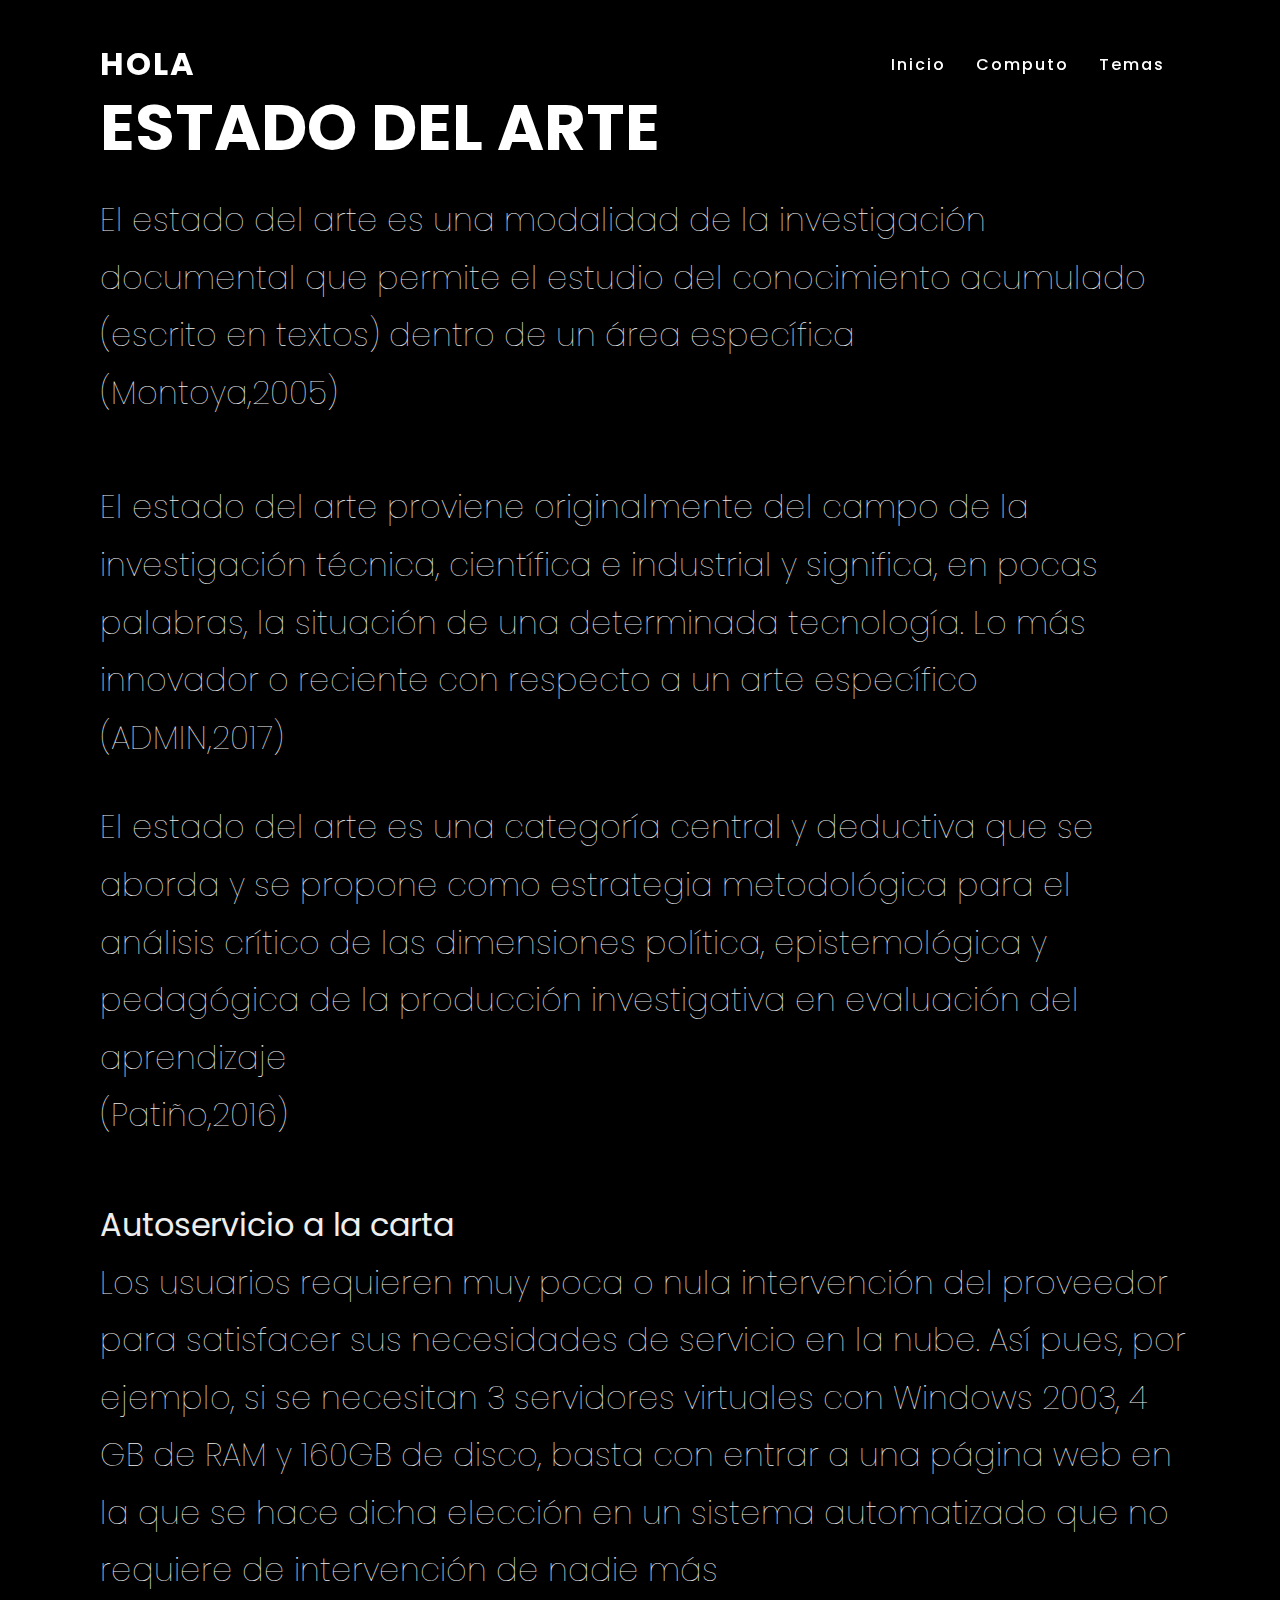
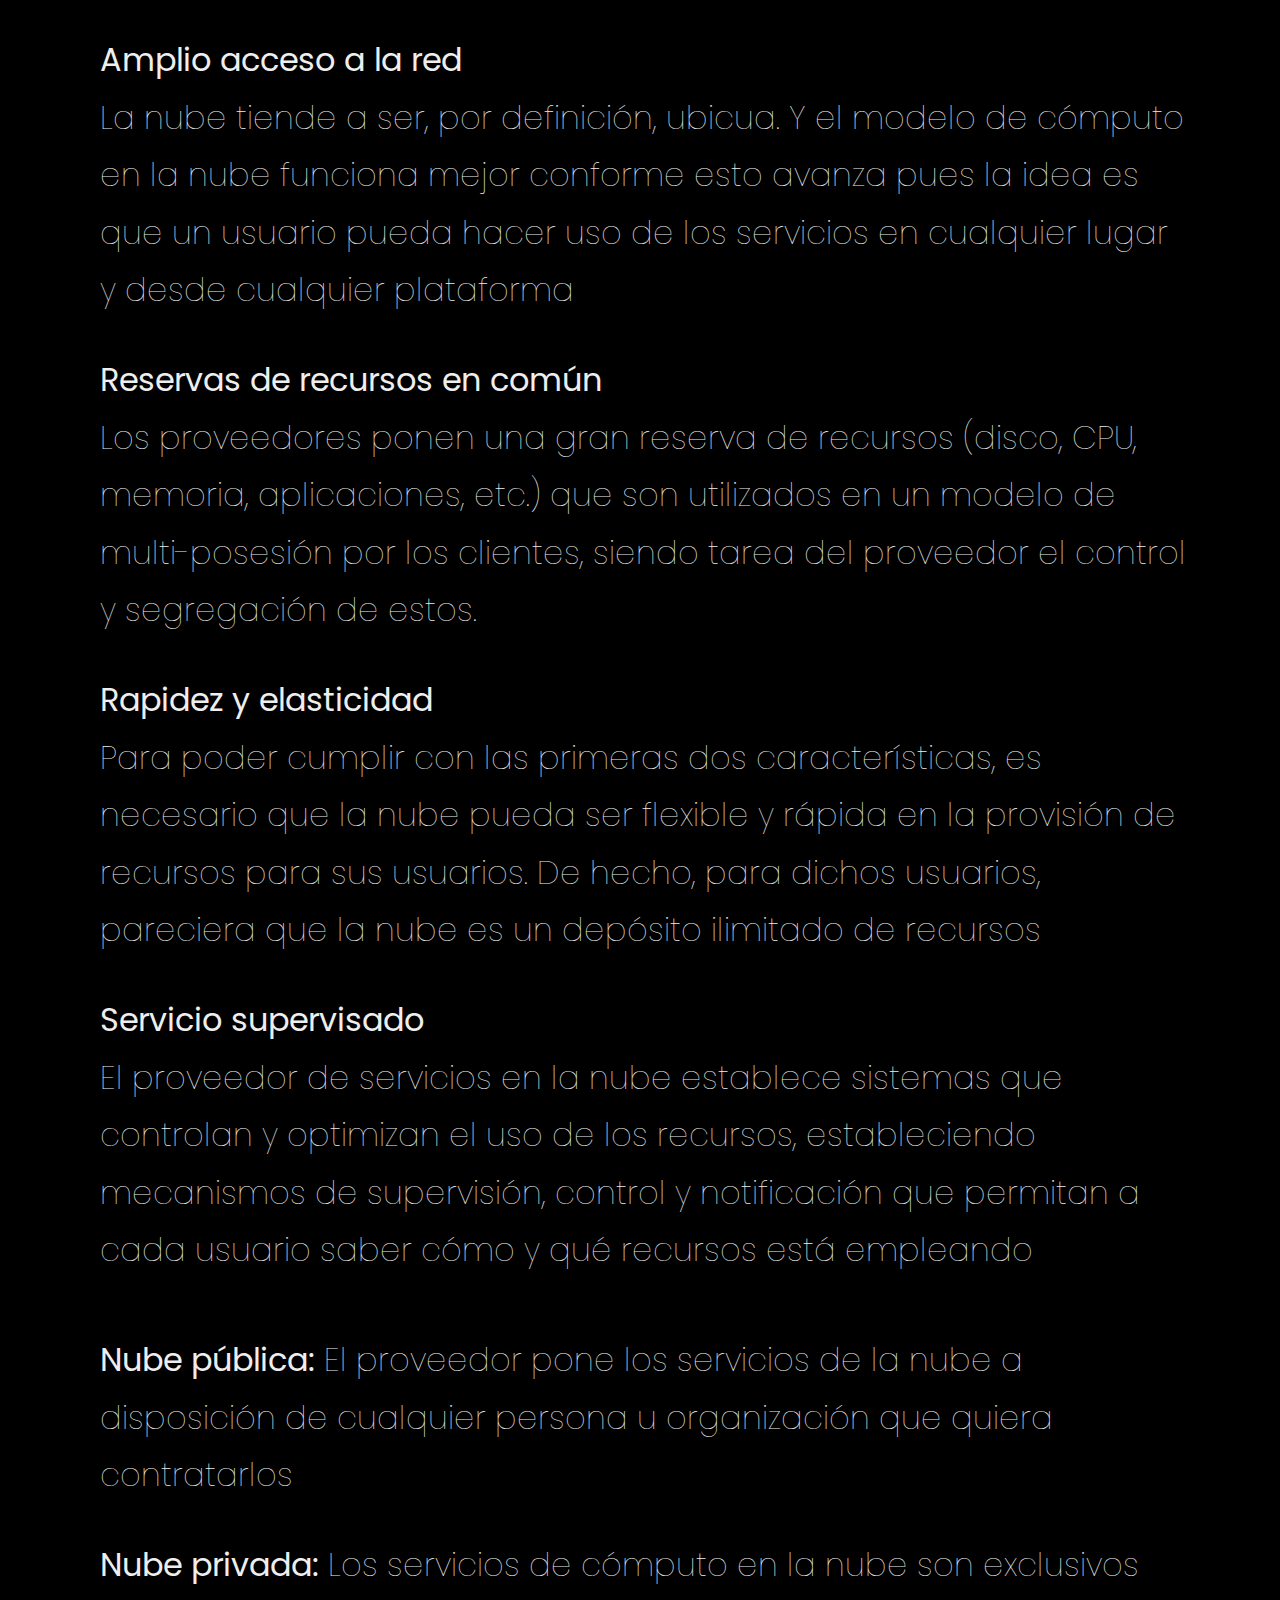
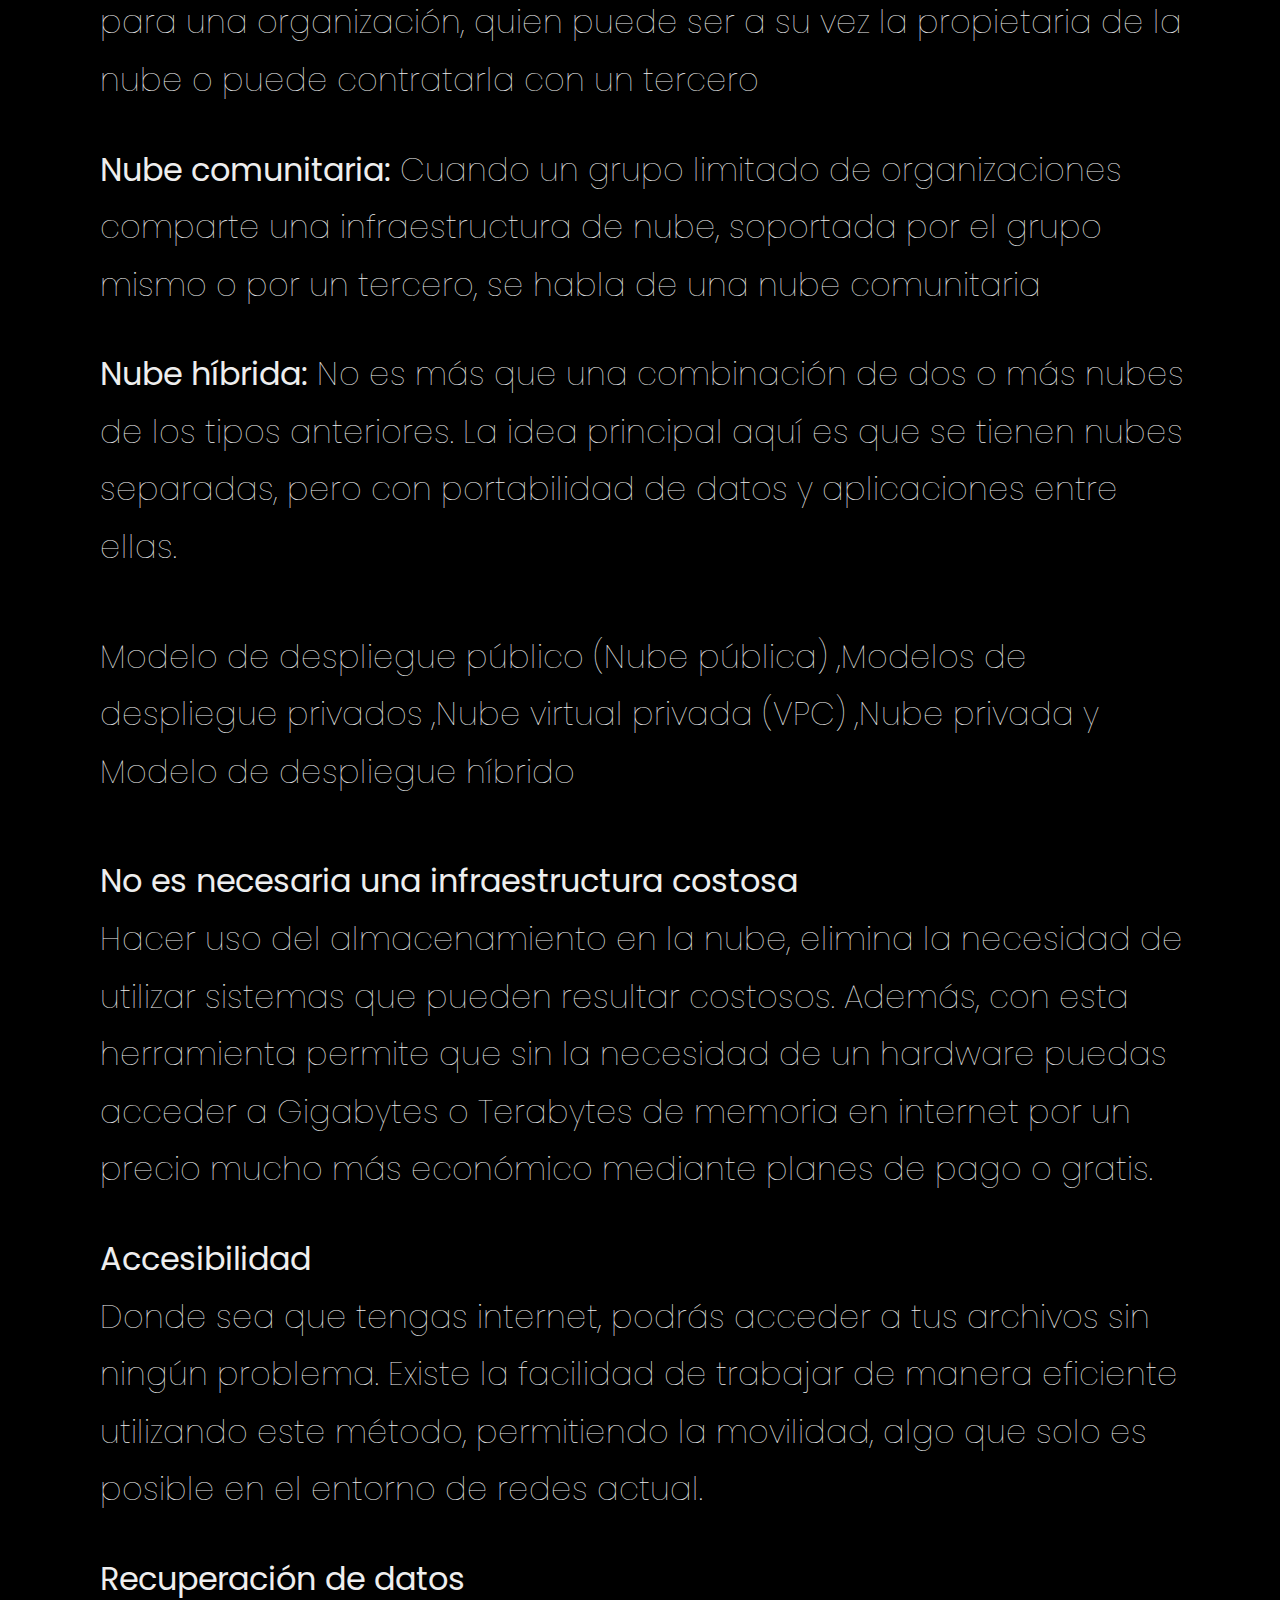
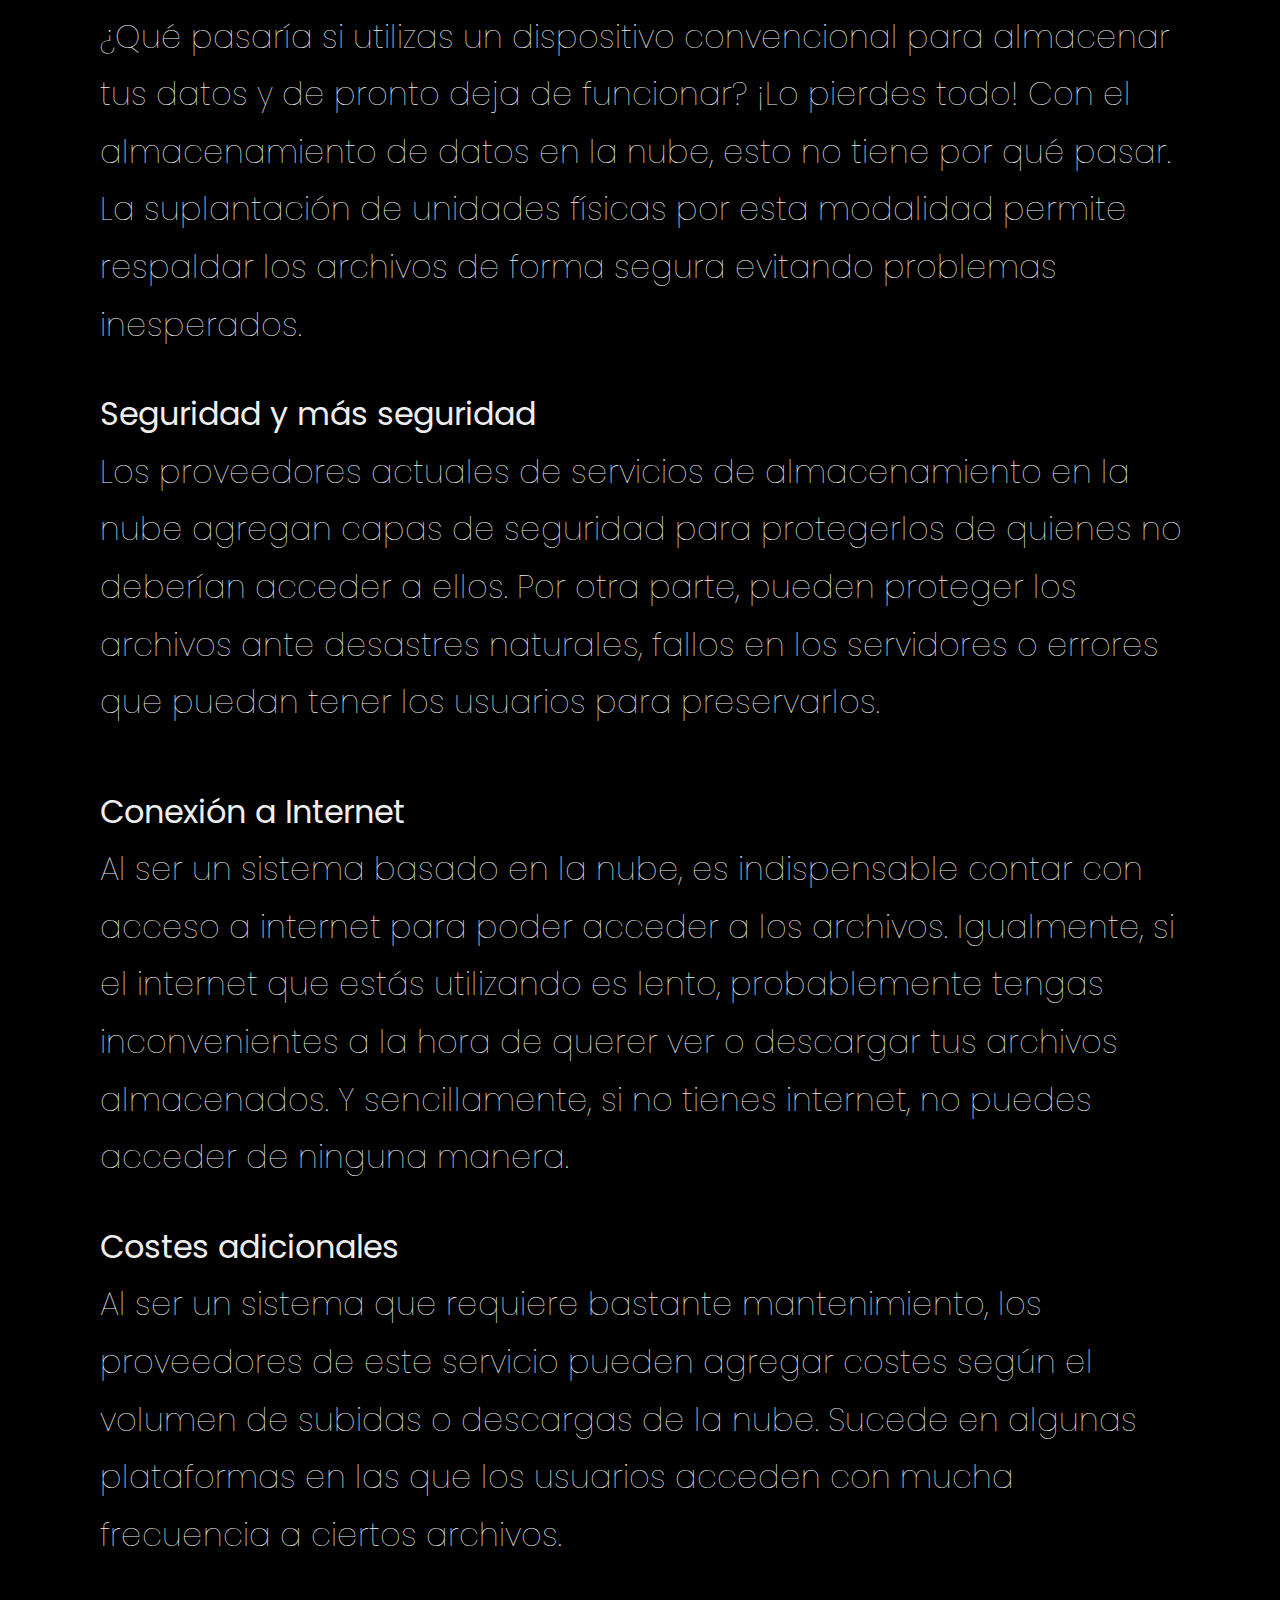
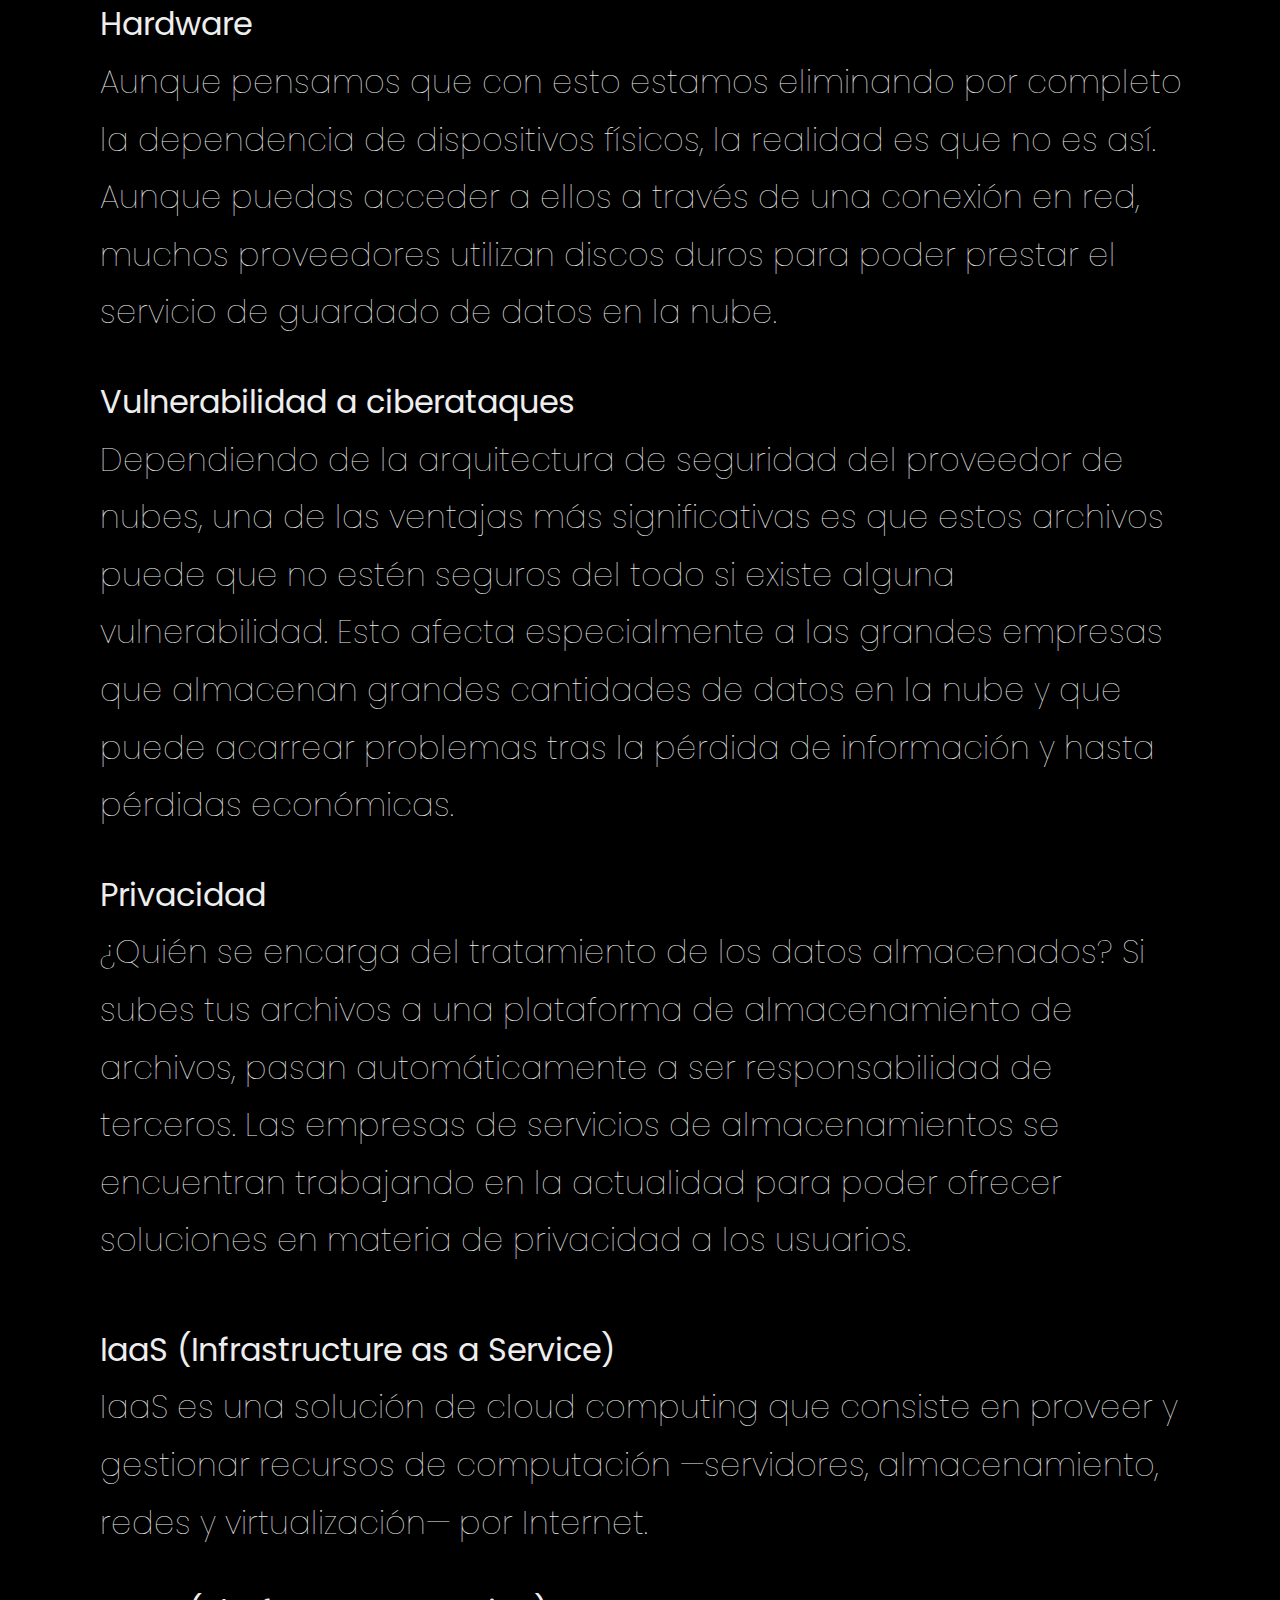
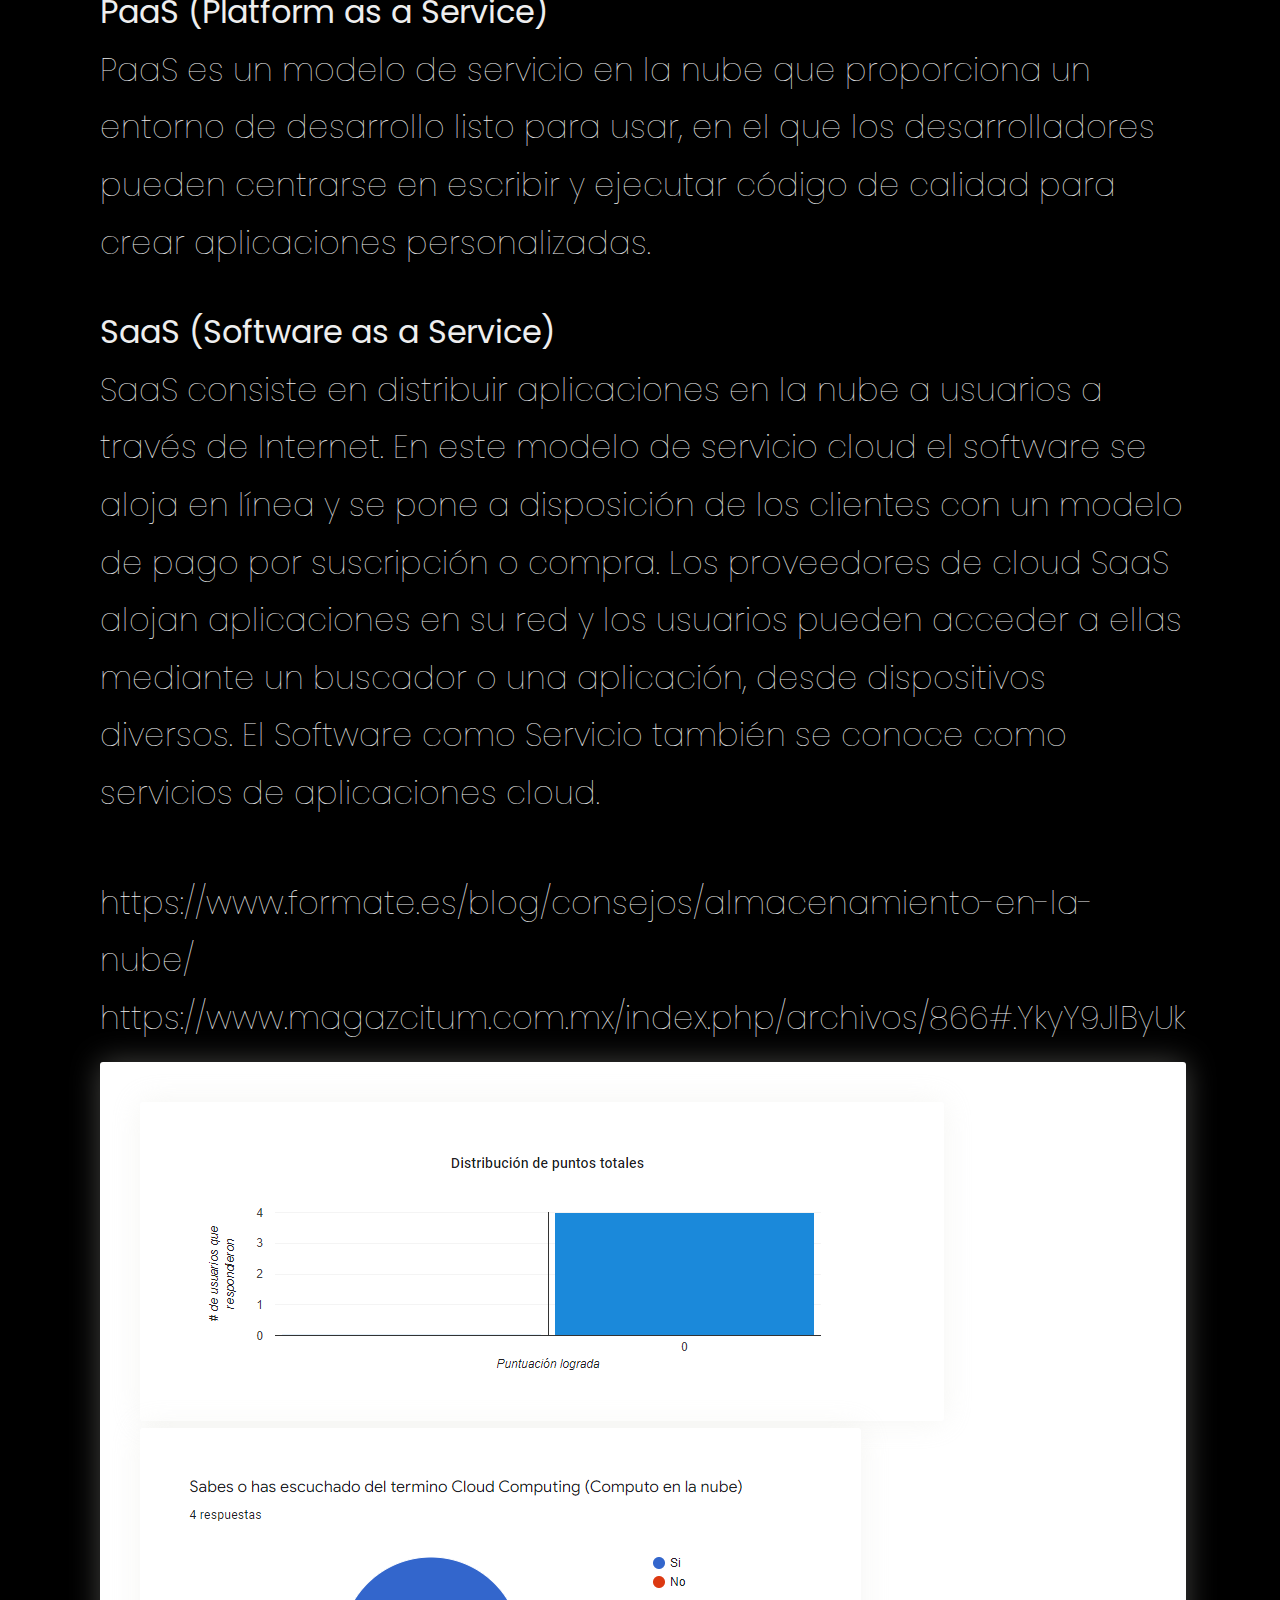
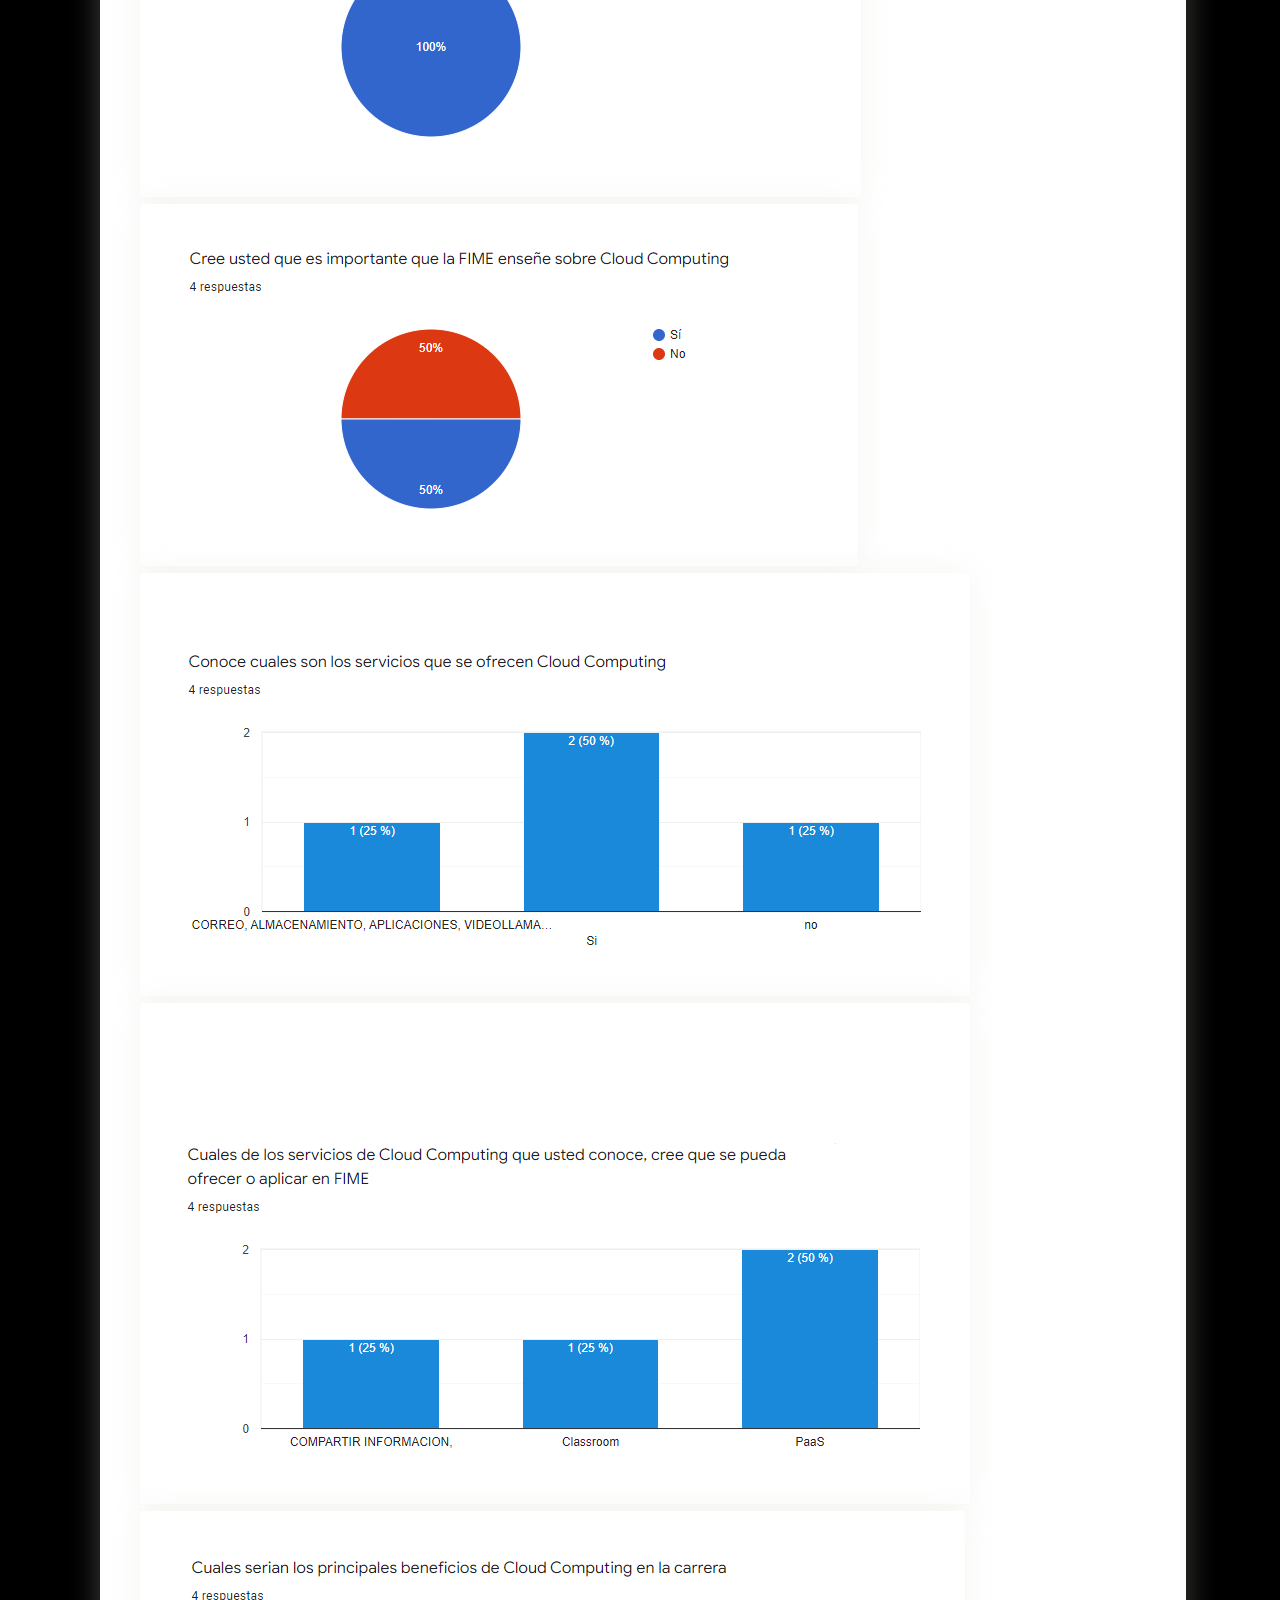
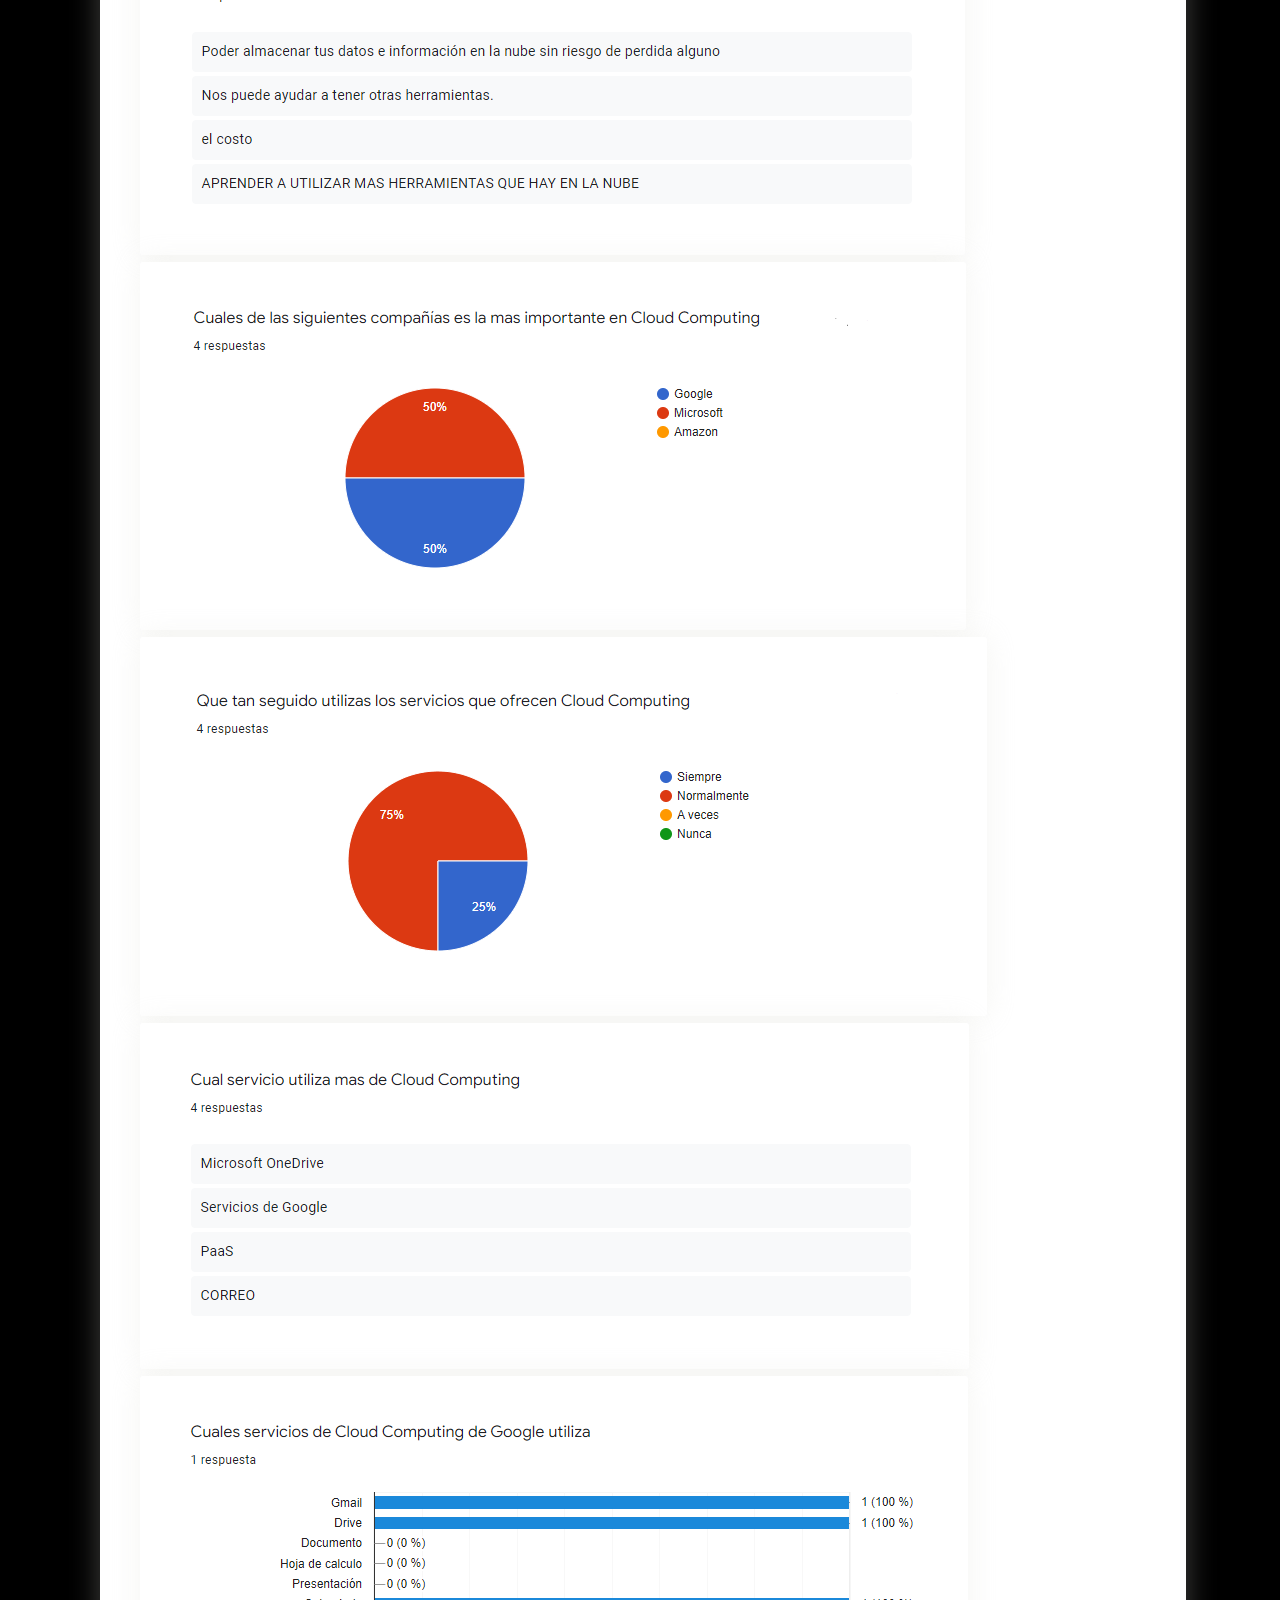
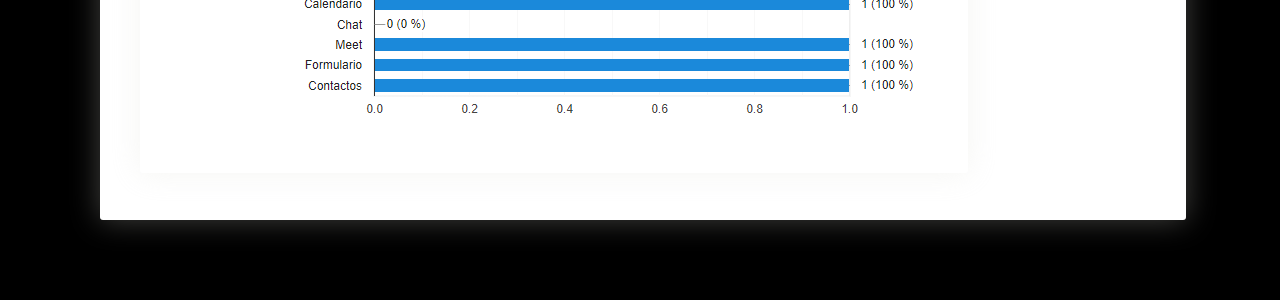
<file: docs/Arte.html>
<!DOCTYPE html>
<html lang="en">
<head>
    <meta charset="UTF-8">
    <meta http-equiv="X-UA-Compatible" content="IE=edge">
    <meta name="viewport" content="width=device-width, initial-scale=1.0">
    <title>Arte</title>
    <link rel="stylesheet" href="CSS/style.css">
</head>
<body>
<!--Header section star-->
<header>
    <a href="#" class="logo">HOLA</a>
        <ul>
            <li>
                <a href="index.html">Inicio</a>
            </li>
            <li>
                <a>Computo</a>
                <ul>
                    <li><a href="Arte.html">Arte</a></li>

                    <li><a href="Encuesta.html">Encuesta</a></li>

                    <li><a href="Servicios.html">Servicios</a></li>
                </ul>
            </li>
            <li>
                <a>Temas</a>
                <ul>
                    <li><a href="Traductor.html">Traductor</a></li>
                    
                    <li><a href="Google.html">Google</a></li></li>
                </ul>
            </li>
        </ul>
</header>
<!--Header section end-->

<!--Home section star-->
<section class="home2" id="home">

    <div class="content ">
        <h4>Estado del arte</h4>
        <p>
            El estado del arte es una modalidad de la investigación documental que permite el estudio del conocimiento acumulado (escrito en textos) dentro de un área específica<br>
            (Montoya,2005)
        </p>
        <br>
        <p>
            El estado del arte proviene originalmente del campo de la investigación técnica, científica e industrial y significa, en pocas palabras, la situación de una determinada tecnología. Lo más innovador o reciente con respecto a un arte específico<br>
            (ADMIN,2017)
        </p>
        <p>
            El estado del arte es una categoría central y deductiva que se aborda y se propone como estrategia
            metodológica para el análisis crítico de las dimensiones política, epistemológica y pedagógica de la
            producción investigativa en evaluación del aprendizaje<br>
            (Patiño,2016)
        </p>

        <h5>Caracteristicas</h5>
        <p>
            <b>  Autoservicio a la carta</b> <br> 
            Los usuarios requieren muy poca o nula intervención del proveedor para satisfacer sus necesidades de servicio en la nube. Así pues, por ejemplo, si se necesitan 3 servidores virtuales con Windows 2003, 4 GB de RAM y 160GB de disco, basta con entrar a una página web en la que se hace dicha elección en un sistema automatizado que no requiere de intervención de nadie más
        </p>
        <p>
            <b>Amplio acceso a la red</b><br>
            La nube tiende a ser, por definición, ubicua. Y el modelo de cómputo en la nube funciona mejor conforme esto avanza pues la idea es que un usuario pueda hacer uso de los servicios en cualquier lugar y desde cualquier plataforma
        </p>
        <p>
            <b>Reservas de recursos en común</b><br>
            Los proveedores ponen una gran reserva de recursos (disco, CPU, memoria, aplicaciones, etc.) que son utilizados en un modelo de multi-posesión por los clientes, siendo tarea del proveedor el control y segregación de estos.
        </p>
        <p>  
            <b>Rapidez y elasticidad</b><br>
            Para poder cumplir con las primeras dos características, es necesario que la nube pueda ser flexible y rápida en la provisión de recursos para sus usuarios. De hecho, para dichos usuarios, pareciera que la nube es un depósito ilimitado de recursos
        </p>
        <p>
            <b>Servicio supervisado</b><br>
            El proveedor de servicios en la nube establece sistemas que controlan y optimizan el uso de los recursos, estableciendo mecanismos de supervisión, control y notificación que permitan a cada usuario saber cómo y qué recursos está empleando
        </p>

        <h5>Tipos de nube</h5>
        <p>
            <b>Nube pública:</b> El proveedor pone los servicios de la nube a disposición de cualquier persona u organización que quiera contratarlos
        </p>
        <p>
            <b>Nube privada:</b> Los servicios de cómputo en la nube son exclusivos para una organización, quien puede ser a su vez la propietaria de la nube o puede contratarla con un tercero
        </p>

        <p>
            <b>Nube comunitaria:</b> Cuando un grupo limitado de organizaciones comparte una infraestructura de nube, soportada por el grupo mismo o por un tercero, se habla de una nube comunitaria
        </p>
        <p>
            <b>Nube híbrida:</b> No es más que una combinación de dos o más nubes de los tipos anteriores. La idea principal aquí es que se tienen nubes separadas, pero con portabilidad de datos y aplicaciones entre ellas.

        </p>

        <h5>Tipo de despliegue de la nube</h5>
        <p>
            Modelo de despliegue público (Nube pública) ,Modelos de despliegue privados ,Nube virtual privada (VPC) ,Nube privada y Modelo de despliegue híbrido
        </p>

        <h5>Ventaja</h5>
        <p>
            <b>No es necesaria una infraestructura costosa</b><br>
            Hacer uso del almacenamiento en la nube, elimina la necesidad de utilizar sistemas que pueden resultar costosos. Además, con esta herramienta permite que sin la necesidad de un hardware puedas acceder a Gigabytes o Terabytes de memoria en internet por un precio mucho más económico mediante planes de pago o gratis.
        </p>

        <p>
            <b>Accesibilidad</b><br>
            Donde sea que tengas internet, podrás acceder a tus archivos sin ningún problema. Existe la facilidad de trabajar de manera eficiente utilizando este método, permitiendo la movilidad, algo que solo es posible en el entorno de redes actual.
        </p>

        <p>
            <b>Recuperación de datos</b><br>
            ¿Qué pasaría si utilizas un dispositivo convencional para almacenar tus datos y de pronto deja de funcionar? ¡Lo pierdes todo! Con el almacenamiento de datos en la nube, esto no tiene por qué pasar. La suplantación de unidades físicas por esta modalidad permite respaldar los archivos de forma segura evitando problemas inesperados.
        </p>

        <p>
            <b>Seguridad y más seguridad</b><br>
            Los proveedores actuales de servicios de almacenamiento en la nube agregan capas de seguridad para protegerlos de quienes no deberían acceder a ellos. Por otra parte, pueden proteger los archivos ante desastres naturales, fallos en los servidores o errores que puedan tener los usuarios para preservarlos.
        </p>

        <h5>Desventajas</h5>
        <p>
            <b>Conexión a Internet</b><br>
            Al ser un sistema basado en la nube, es indispensable contar con acceso a internet para poder acceder a los archivos. Igualmente, si el internet que estás utilizando es lento, probablemente tengas inconvenientes a la hora de querer ver o descargar tus archivos almacenados. Y sencillamente, si no tienes internet, no puedes acceder de ninguna manera.
        </p>

        <p>
            <b>Costes adicionales</b><br>
            Al ser un sistema que requiere bastante mantenimiento, los proveedores de este servicio pueden agregar costes según el volumen de subidas o descargas de la nube. Sucede en algunas plataformas en las que los usuarios acceden con mucha frecuencia a ciertos archivos.
        </p>

        <p>
            <b>Hardware</b><br>
            Aunque pensamos que con esto estamos eliminando por completo la dependencia de dispositivos físicos, la realidad es que no es así. Aunque puedas acceder a ellos a través de una conexión en red, muchos proveedores utilizan discos duros para poder prestar el servicio de guardado de datos en la nube.
        </p>

        <p>
            <b>Vulnerabilidad a ciberataques</b><br>
            Dependiendo de la arquitectura de seguridad del proveedor de nubes, una de las ventajas más significativas es que estos archivos puede que no estén seguros del todo si existe alguna vulnerabilidad. Esto afecta especialmente a las grandes empresas que almacenan grandes cantidades de datos en la nube y que puede acarrear problemas tras la pérdida de información y hasta pérdidas económicas.
        </p>

        <p>
            <b>Privacidad</b><br>
            ¿Quién se encarga del tratamiento de los datos almacenados? Si subes tus archivos a una plataforma de almacenamiento de archivos, pasan automáticamente a ser responsabilidad de terceros. Las empresas de servicios de almacenamientos se encuentran trabajando en la actualidad para poder ofrecer soluciones en materia de privacidad a los usuarios.
        </p>

        <h5>Modelos de servicion de la nube</h5>
        <p>
            <b>IaaS (Infrastructure as a Service)</b><br>
            IaaS es una solución de cloud computing que consiste en proveer y gestionar recursos de computación —servidores, almacenamiento, redes y virtualización— por Internet.
        </p>

        <p>
            <b>PaaS (Platform as a Service)</b><br>
            PaaS es un modelo de servicio en la nube que proporciona un entorno de desarrollo listo para usar, en el que los desarrolladores pueden centrarse en escribir y ejecutar código de calidad para crear aplicaciones personalizadas.
        </p>

        <p>
            <b>SaaS (Software as a Service)</b><br>
            SaaS consiste en distribuir aplicaciones en la nube a usuarios a través de Internet.
            En este modelo de servicio cloud el software se aloja en línea y se pone a disposición de los clientes con un modelo de pago por suscripción o compra. Los proveedores de cloud SaaS alojan aplicaciones en su red y los usuarios pueden acceder a ellas mediante un buscador o una aplicación, desde dispositivos diversos. El Software como Servicio también se conoce como servicios de aplicaciones cloud.
        </p>

        <h5>Referencia</h5>
        <p>
            https://www.formate.es/blog/consejos/almacenamiento-en-la-nube/ <br>
            https://www.magazcitum.com.mx/index.php/archivos/866#.YkyY9JlByUk
        </p>

        <div class="card">
            <img class="card" src="Imagenes/Captura.PNG" alt="Pregunta-1"> <br>
            <img class="card" src="Imagenes/Captura2.PNG" alt="Pregunta-2"> <br>
            <img class="card" src="Imagenes/Captura3.PNG" alt="Pregunta-3"> <br>
            <img class="card" src="Imagenes/Captura4.PNG" alt="Pregunta-4"> <br>
            <img class="card" src="Imagenes/Captura5.PNG" alt="Pregunta-5"> <br>
            <img class="card" src="Imagenes/Captura6.PNG" alt="Pregunta-6"> <br>
            <img class="card" src="Imagenes/Captura7.PNG" alt="Pregunta-7"> <br>
            <img class="card" src="Imagenes/Captura8.PNG" alt="Pregunta-8"> <br>
            <img class="card" src="Imagenes/Captura9.PNG" alt="Pregunta-9"> <br>
            <img class="card" src="Imagenes/Captura10.PNG" alt="Pregunta-10"> <br>

        </div>
        

    
        
    </div>
</section>

<!--Home section end-->

</body>
</html>
</file>
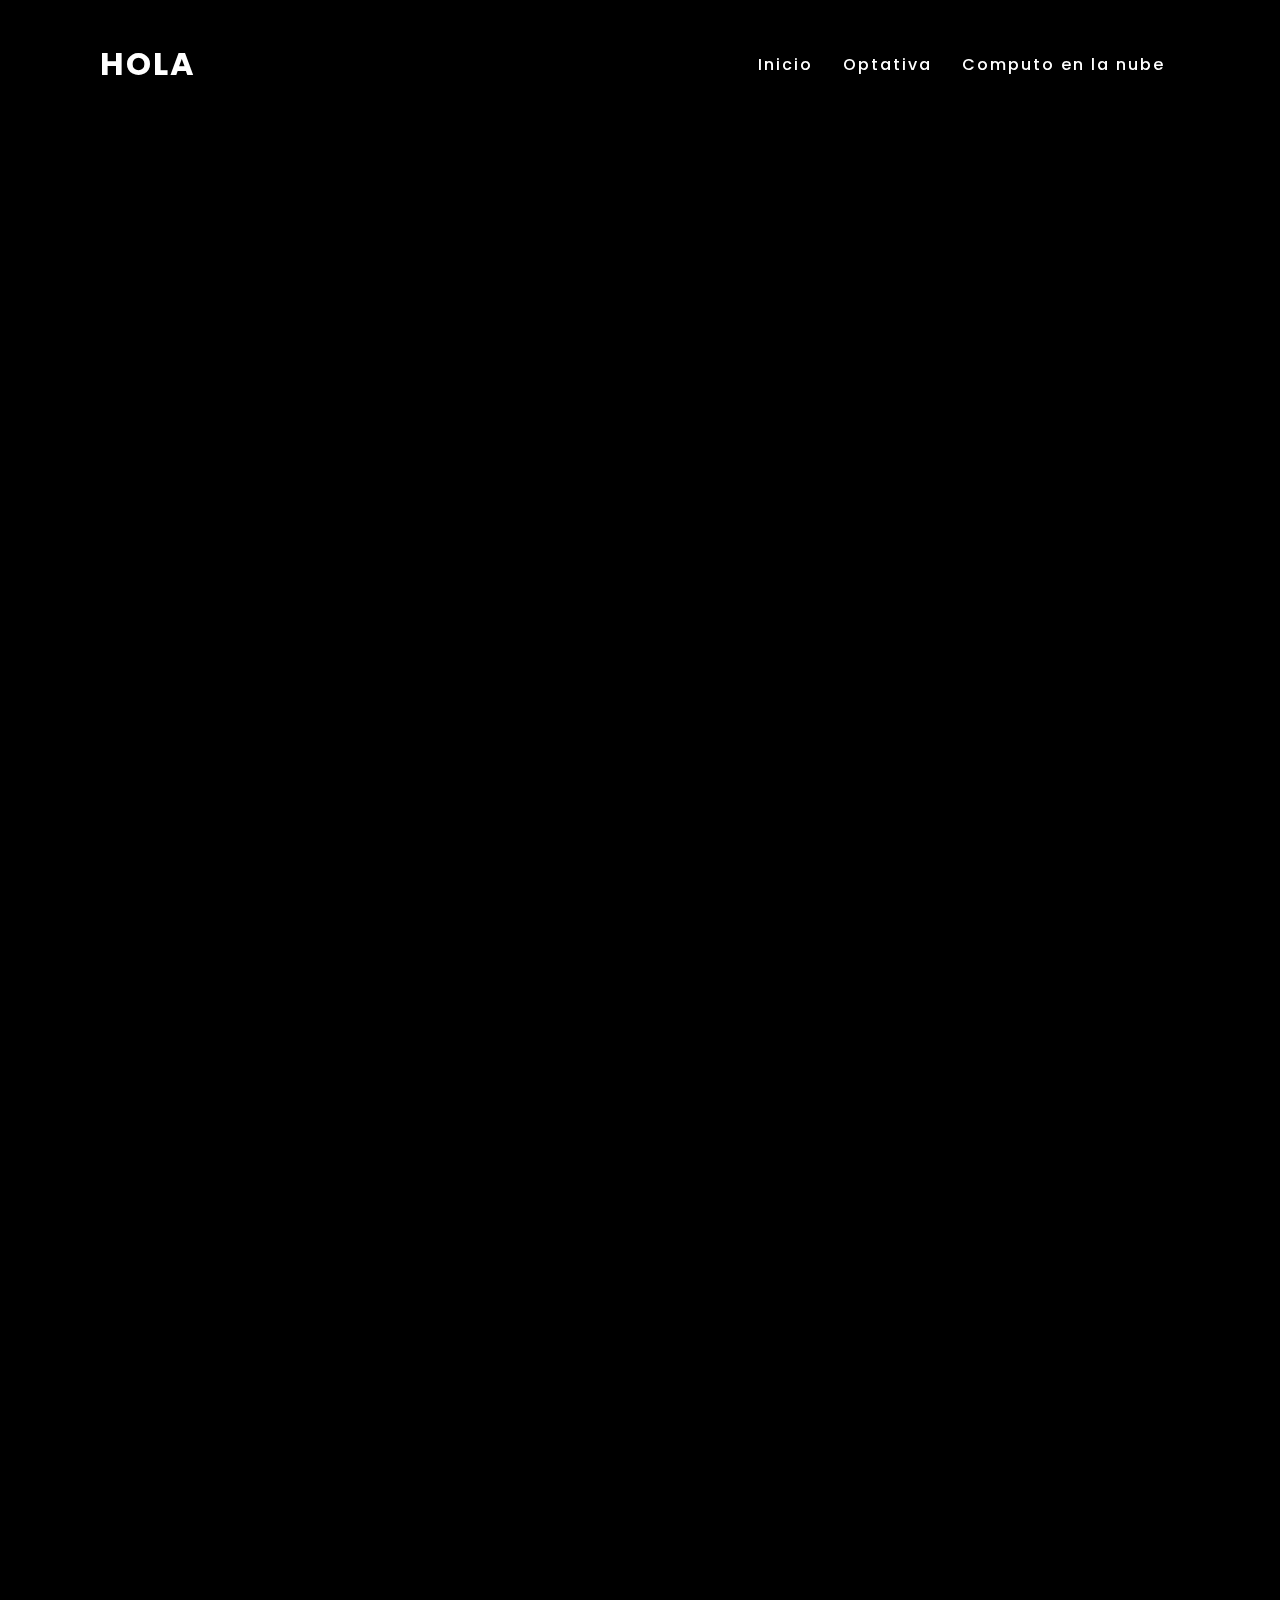
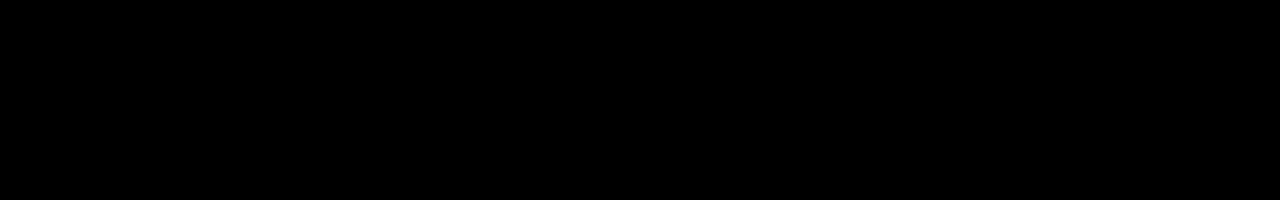
<file: docs/Azure.html>
<!DOCTYPE html>
<html lang="en">
<head>
    <meta charset="UTF-8">
    <meta http-equiv="X-UA-Compatible" content="IE=edge">
    <meta name="viewport" content="width=device-width, initial-scale=1.0">
    <title>Azure</title>
    <link rel="stylesheet" href="CSS/style.css">
</head>
<body>
<!--Header section star-->
    <header>
        <a href="#" class="logo">HOLA</a>
            <ul>
                <li><a href="http://">Inicio</a></li>
                <li>
                    <a href="http://">Optativa</a>
                    <ul>
                        <li><a href="http://">Exposicion</a></li>
                    </ul>
                </li>
                <li>
                    <a href="http://">Computo en la nube</a>
                    <ul>
                        <li><a href="Traductor.html">Traductor</a></li>
                    </ul>
                </li>
            </ul>
    </header>
<!--Header section end-->
</file>
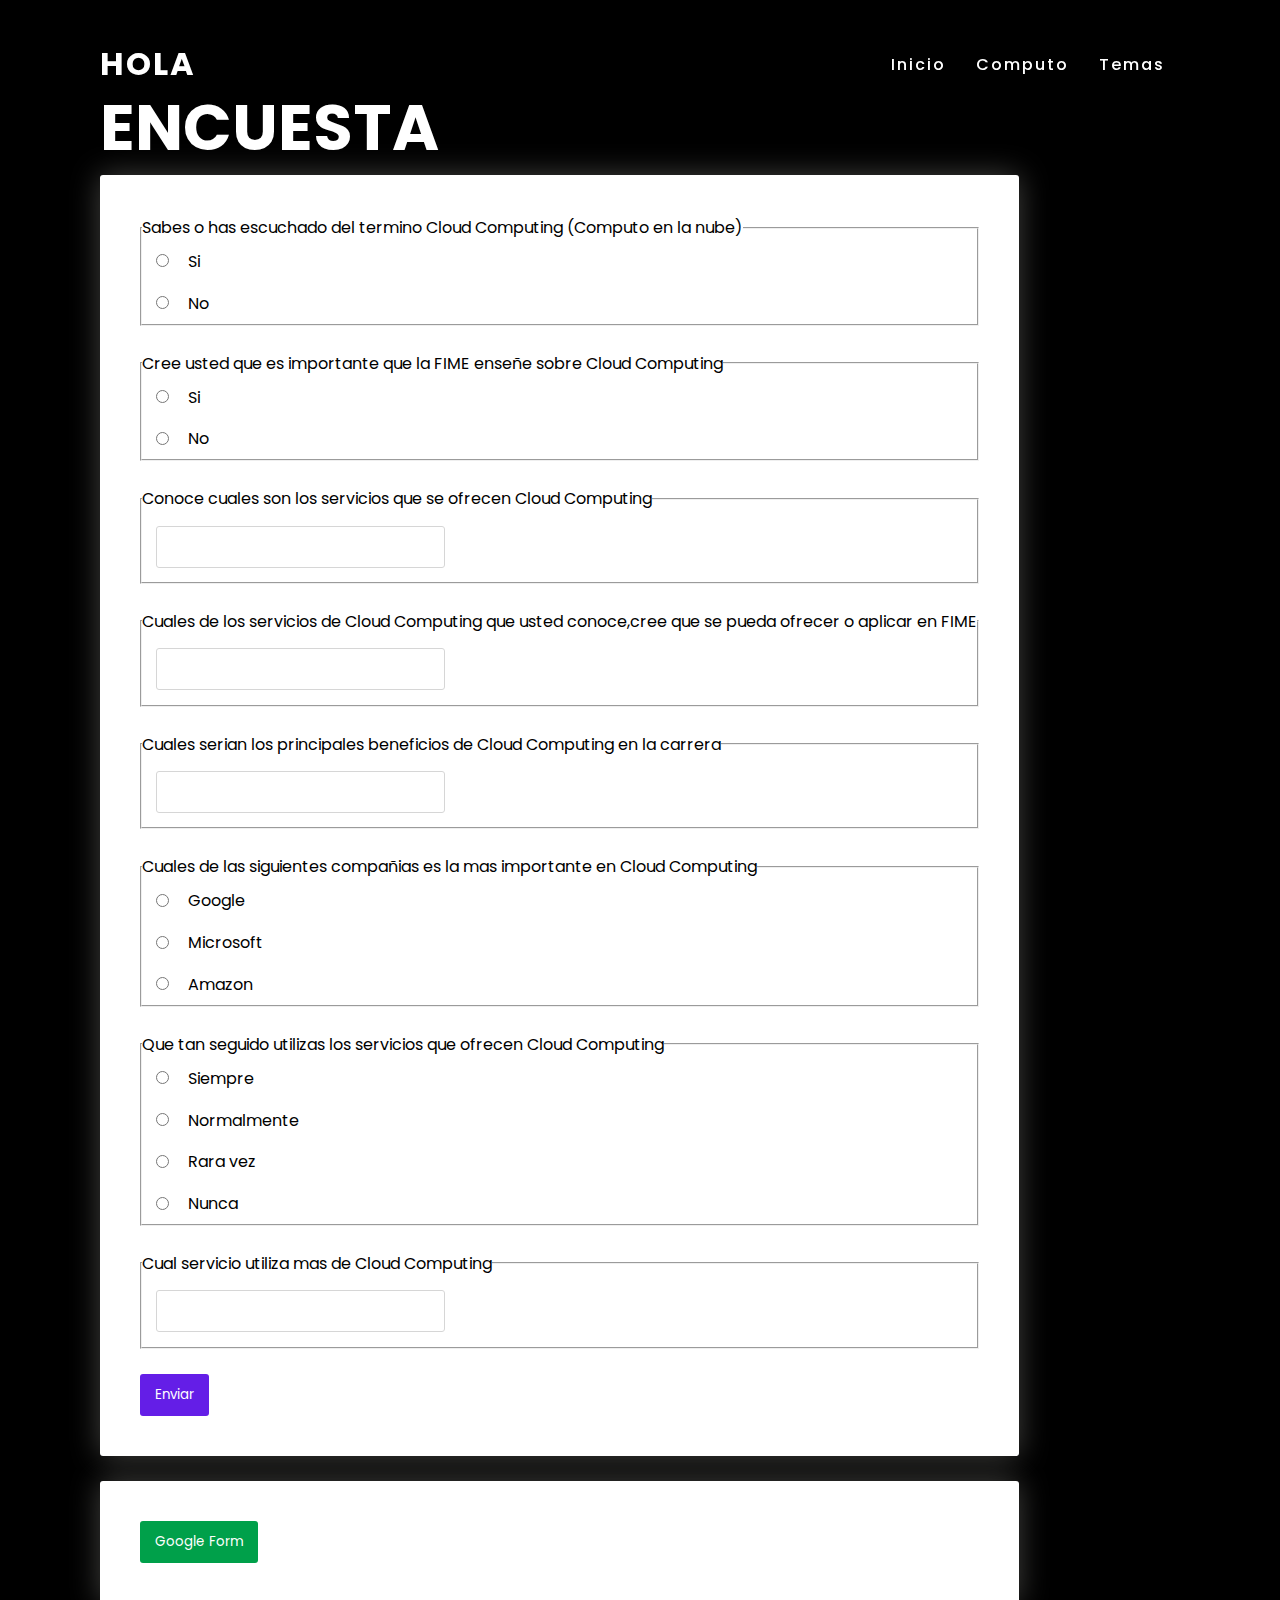
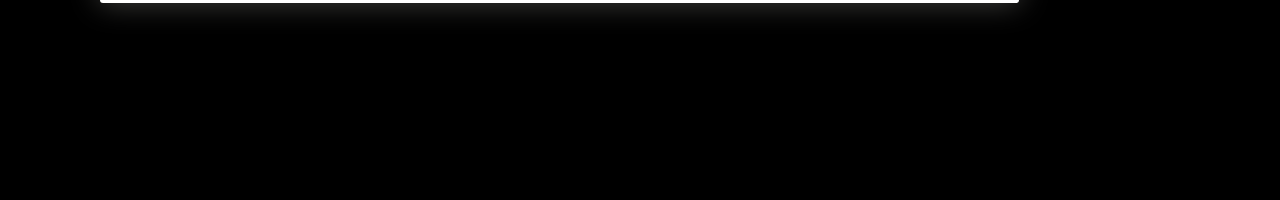
<file: docs/Encuesta.html>
<!DOCTYPE html>
<html lang="en">
<head>
    <meta charset="UTF-8">
    <meta http-equiv="X-UA-Compatible" content="IE=edge">
    <meta name="viewport" content="width=device-width, initial-scale=1.0">
    <title>Encuesta</title>
    <link rel="stylesheet" href="CSS/style.css">
</head>
<body>
<!--Header section star-->
    <header>
        <a href="#" class="logo">HOLA</a>
            <ul>
                <li>
                    <a href="index.html">Inicio</a>
                </li>
                <li>
                    <a>Computo</a>
                    <ul>
                        <li><a href="Arte.html">Arte</a></li>

                        <li><a href="Encuesta.html">Encuesta</a></li>

                        <li><a href="Servicios.html">Servicios</a></li>
                    </ul>
                </li>
                <li>
                    <a>Temas</a>
                    <ul>
                        <li><a href="Traductor.html">Traductor</a></li>
                        
                        <li><a href="Google.html">Google</a></li></li>
                    </ul>
                </li>
            </ul>
    </header>
<!--Header section end-->
<section class="home2" id="home">

    <div class="content ">
        <h4>Encuesta</h4>
        <form action="procesar.php" method="post" class="card">
            <fieldset>
                <legend>Sabes o has escuchado del termino Cloud Computing (Computo en la nube)</legend>
                <input class="input" type="radio" name="pregunta1" value="Si"> Si <br>
                <input class="input" type="radio" name="pregunta1" value="No"> No
            </fieldset><br>

            <fieldset>
                <legend>Cree usted que es importante que la FIME enseñe sobre Cloud Computing</legend>
                <input class="input" type="radio" name="pregunta2" value="Si"> Si <br>
                <input class="input" type="radio" name="pregunta2" value="No"> No
            </fieldset><br>

            <fieldset>
                <legend>Conoce cuales son los servicios que se ofrecen Cloud Computing</legend>
                <input class="input" type="text" name="pregunta3" > 
            </fieldset><br>

            <fieldset>
                <legend>
                    Cuales de los servicios de Cloud Computing que usted conoce,cree que se pueda ofrecer o aplicar en FIME
                </legend>
                <input class="input" type="text" name="pregunta4" > 
            </fieldset><br>

            <fieldset>
                <legend>Cuales serian los principales beneficios de Cloud Computing en la carrera</legend>
                <input class="input" type="text" name="pregunta5" >
            </fieldset><br>

            <fieldset>
                <legend>Cuales de las siguientes compañias es la mas importante en Cloud Computing </legend>
                <input class="input" type="radio" name="pregunta6" value="Google"> Google <br>
                <input class="input" type="radio" name="pregunta6" value="Microsoft"> Microsoft <br>
                <input class="input" type="radio" name="pregunta6" value="Amazon"> Amazon <br>
            </fieldset><br>

            <fieldset>
                <legend>Que tan seguido utilizas los servicios que ofrecen Cloud Computing </legend>
                <input class="input" type="radio" name="pregunta7" value="Siempre"> Siempre <br>
                <input class="input" type="radio" name="pregunta7" value="Normalmente"> Normalmente  <br>
                <input class="input" type="radio" name="pregunta7" value="Nunca"> Rara vez <br>
                <input class="input" type="radio" name="pregunta7" value="Nunca"> Nunca <br>
            </fieldset><br>

            <fieldset>
                <legend>Cual servicio utiliza mas de Cloud Computing </legend>
                <input class="input" type="text" name="pregunta8" >
            </fieldset><br>
            <input class="boton "type="submit" value="Enviar">
        </form>
        <br>
        <div class="card"><button class="boton verde" role="link" onclick="window.location='https://docs.google.com/forms/d/e/1FAIpQLSeX-wSq5GpzdTzhIpsuE_Og2GDngv1Q8sCoU7TQBDTnZvChXQ/viewform?usp=sf_link'">Google Form</button></div>
    </div>
</section>
</file>
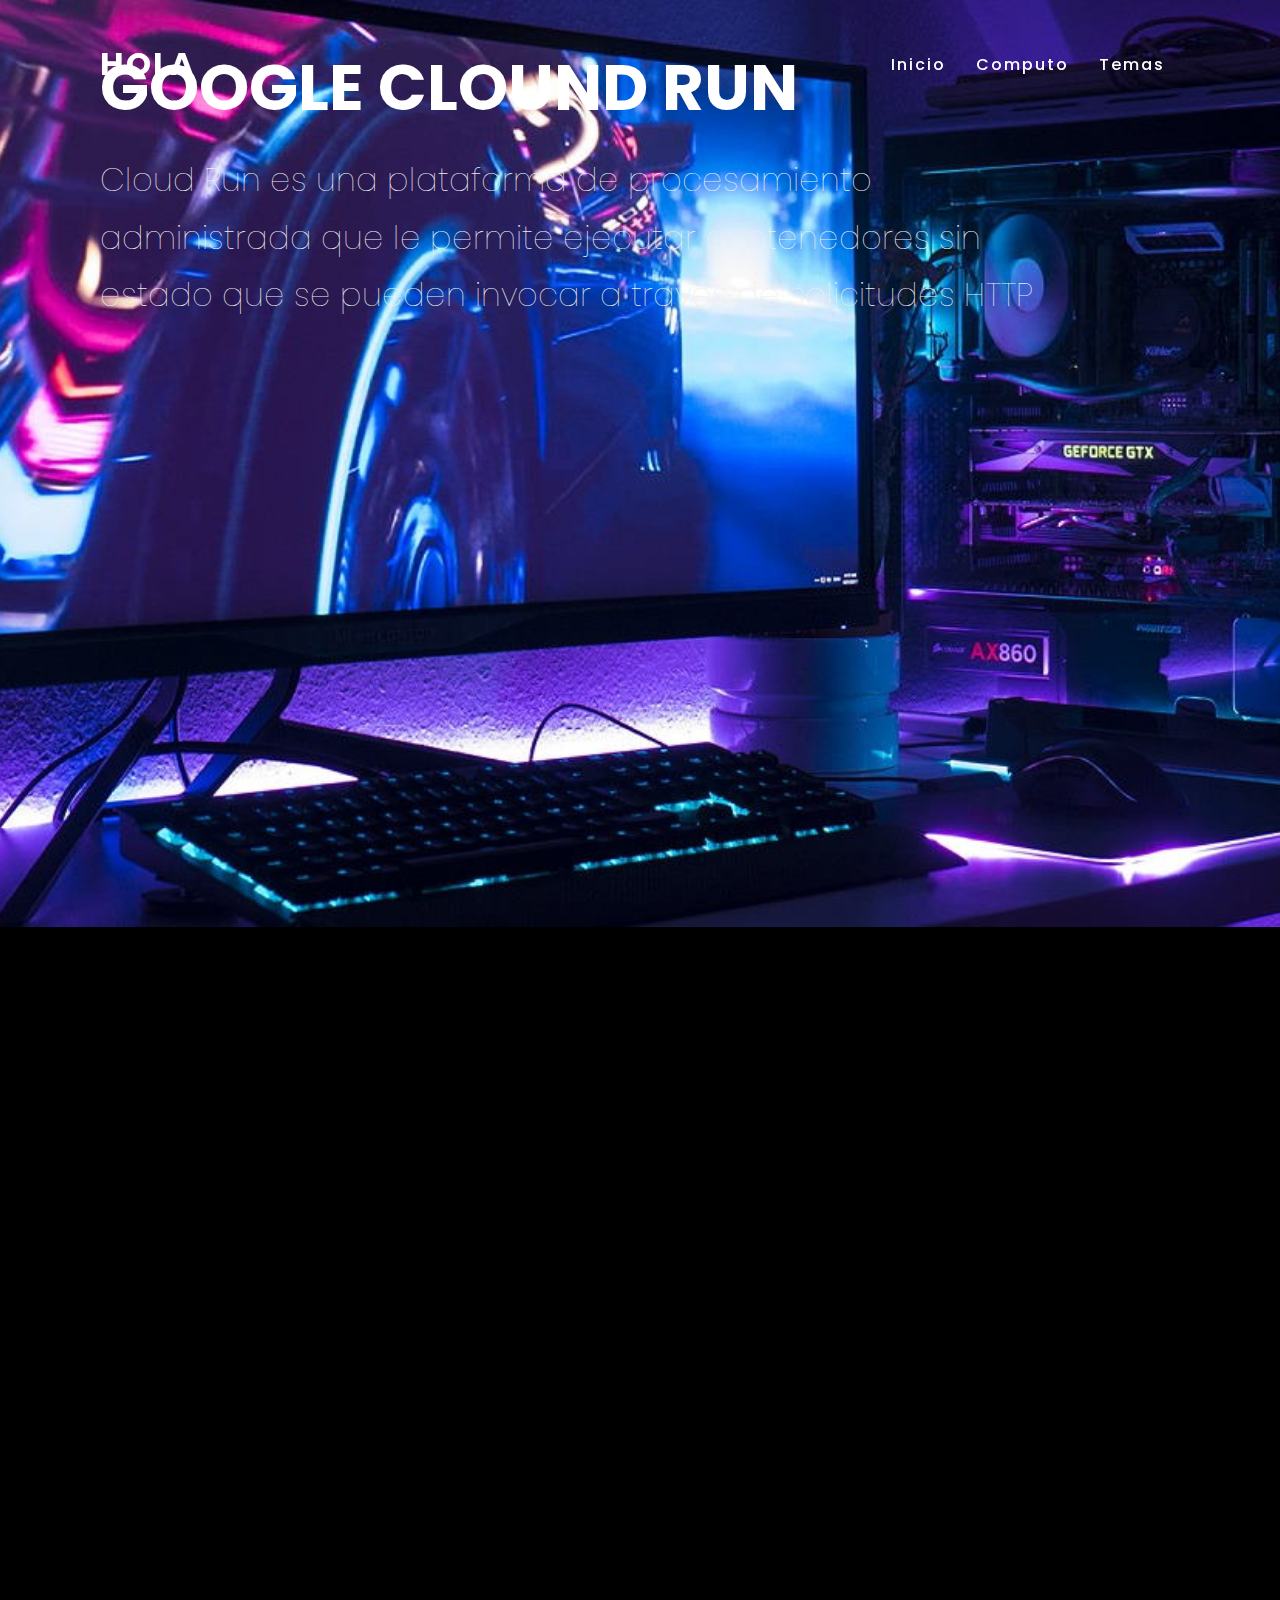
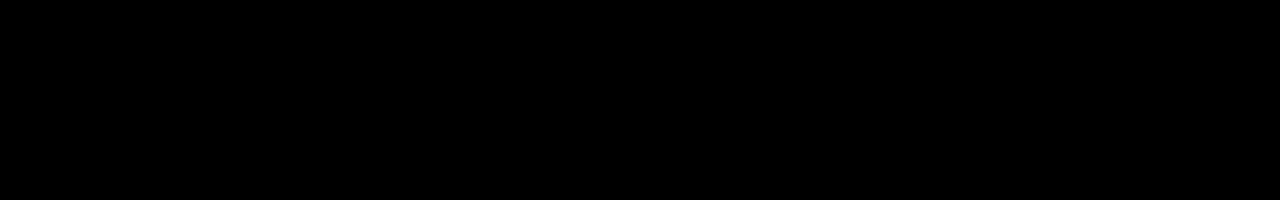
<file: docs/Google.html>
<!DOCTYPE html>
<html lang="en">
<head>
    <meta charset="UTF-8">
    <meta http-equiv="X-UA-Compatible" content="IE=edge">
    <meta name="viewport" content="width=device-width, initial-scale=1.0">
    <title>Google</title>
    <link rel="stylesheet" href="CSS/style.css">
</head>
<body>
<!--Header section star-->
<header>
    <a href="#" class="logo">HOLA</a>
        <ul>
            <li>
                <a href="index.html">Inicio</a>
            </li>
            <li>
                <a>Computo</a>
                <ul>
                    <li><a href="Arte.html">Arte</a></li>

                    <li><a href="Encuesta.html">Encuesta</a></li>

                    <li><a href="Servicios.html">Servicios</a></li>
                </ul>
            </li>
            <li>
                <a>Temas</a>
                <ul>
                    <li><a href="Traductor.html">Traductor</a></li>
                    
                    <li><a href="Google.html">Google</a></li></li>
                </ul>
            </li>
        </ul>
</header>
<!--Header section end-->

<!--Home section star-->
<section class="home" id="home">

    <div class="content">
        <h4>Google Clound Run</h4>
        <P>
            Cloud Run es una plataforma de procesamiento administrada que le permite ejecutar contenedores sin estado que se pueden invocar a través de solicitudes HTTP
        </P>

        <iframe src="https://onedrive.live.com/embed?cid=B57FAFDF503BD981&resid=B57FAFDF503BD981%2110846&authkey=AM9nP_be1lG_lws&em=2" width="900px" height="540px" frameborder="0" scrolling="no">

        </iframe>
    </div>
</section>

<!--Home section end-->

</body>
</html>
</file>
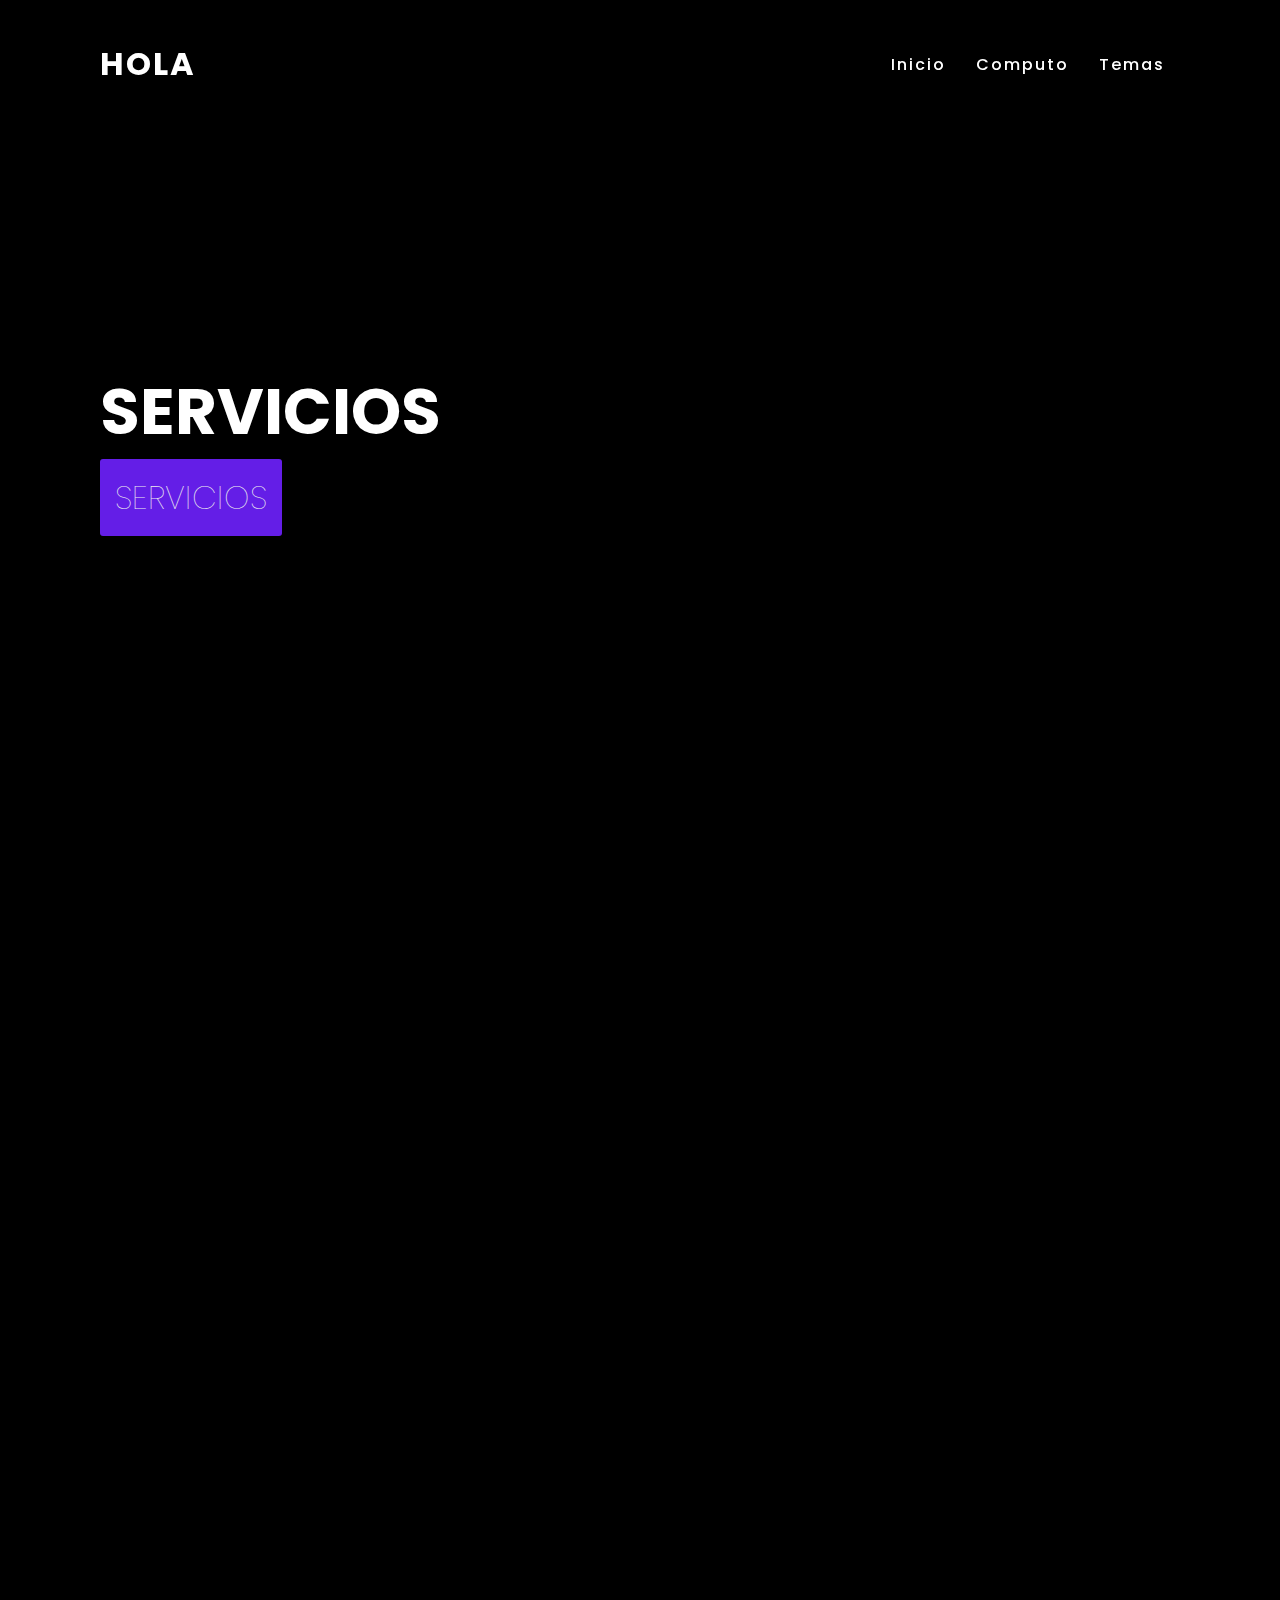
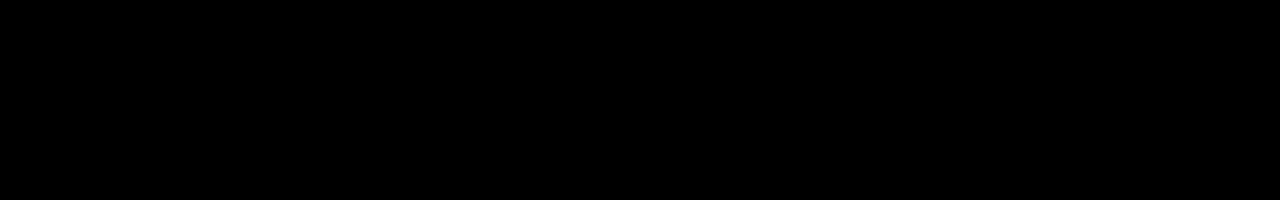
<file: docs/Servicios.html>
<!DOCTYPE html>
<html lang="en">
<head>
    <meta charset="UTF-8">
    <meta http-equiv="X-UA-Compatible" content="IE=edge">
    <meta name="viewport" content="width=device-width, initial-scale=1.0">
    <title>Servicios</title>
    <link rel="stylesheet" href="./CSS/style.css">
</head>
<body>
<!--Header section star-->
    <header>
        <a href="#" class="logo">HOLA</a>
            <ul>
                <li>
                    <a href="index.html">Inicio</a>
                </li>
                <li>
                    <a>Computo</a>
                    <ul>
                        <li><a href="Arte.html">Arte</a></li>

                        <li><a href="Encuesta.html">Encuesta</a></li>

                        <li><a href="Servicios.html">Servicios</a></li>
                    </ul>
                </li>
                <li>
                    <a>Temas</a>
                    <ul>
                        <li><a href="Traductor.html">Traductor</a></li>
                        
                        <li><a href="Google.html">Google</a></li></li>
                    </ul>
                </li>
            </ul>
    </header>
<!--Header section end-->

<!--Home section star-->
<section class="home2" id="home">

    <div class="content">
        <h4>Servicios</h4>
        <button class="boton"><a href="http://cloud.google.com/products">SERVICIOS</a></button>
    </div>
</section>
<!--Home section end-->
</file>
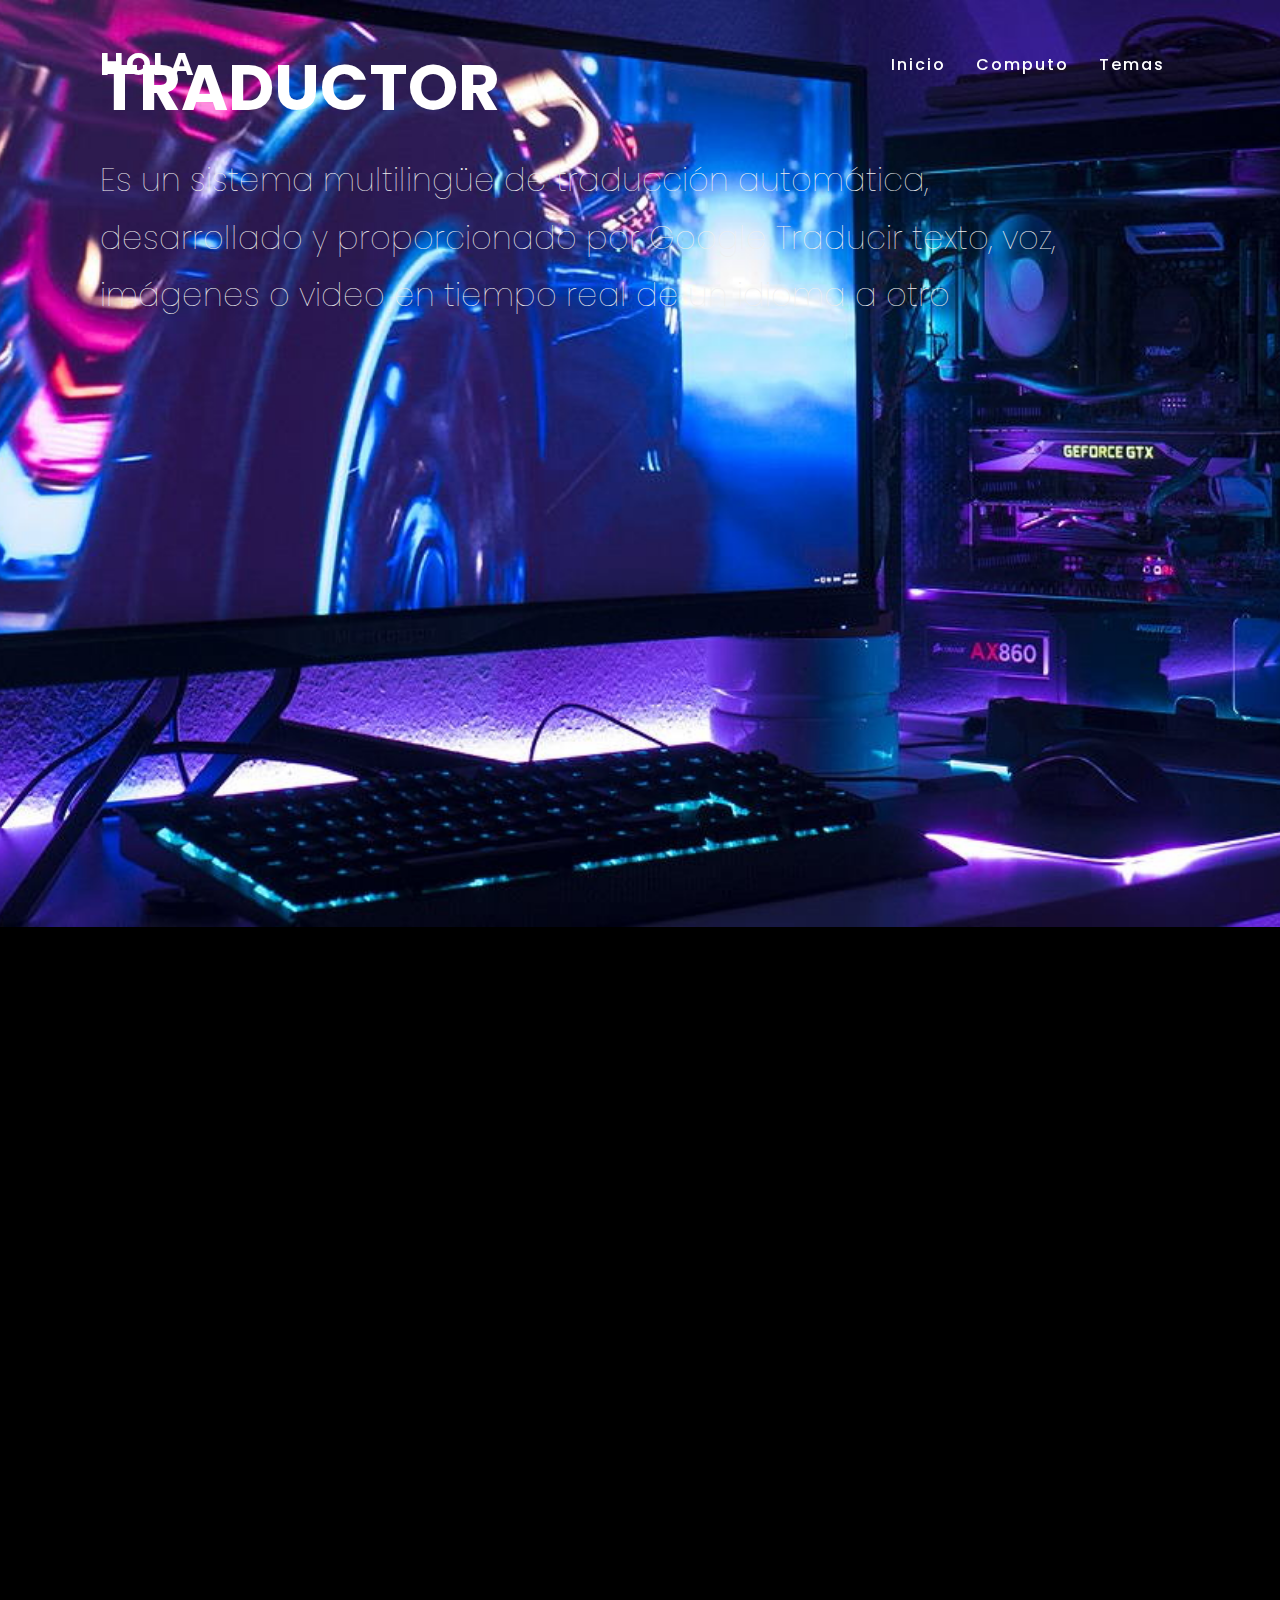
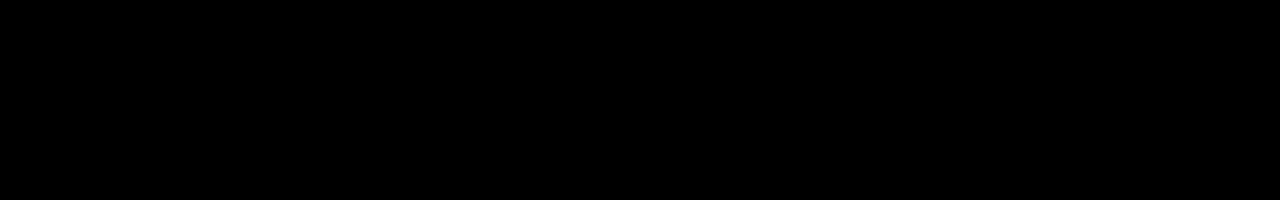
<file: docs/Traductor.html>
<!DOCTYPE html>
<html lang="en">
<head>
    <meta charset="UTF-8">
    <meta http-equiv="X-UA-Compatible" content="IE=edge">
    <meta name="viewport" content="width=device-width, initial-scale=1.0">
    <title>Traductor</title>
    <link rel="stylesheet" href="CSS/style.css">
</head>
<body>
<!--Header section star-->
<header>
    <a href="#" class="logo">HOLA</a>
        <ul>
            <li>
                <a href="index.html">Inicio</a>
            </li>
            <li>
                <a>Computo</a>
                <ul>
                    <li><a href="Arte.html">Arte</a></li>

                    <li><a href="Encuesta.html">Encuesta</a></li>

                    <li><a href="Servicios.html">Servicios</a></li>
                </ul>
            </li>
            <li>
                <a>Temas</a>
                <ul>
                    <li><a href="Traductor.html">Traductor</a></li>
                    
                    <li><a href="Google.html">Google</a></li></li>
                </ul>
            </li>
        </ul>
</header>
<!--Header section end-->

<!--Home section star-->
<section class="home" id="home">

    <div class="content">
        <h4>Traductor</h4>
        <P>
            Es un sistema multilingüe de traducción automática, desarrollado y proporcionado por Google
            Traducir texto, voz, imágenes o video en tiempo real de un idioma a otro
        </P>

        <iframe src="https://onedrive.live.com/embed?cid=B57FAFDF503BD981&amp;resid=B57FAFDF503BD981%2110841&amp;authkey=ADnvLjJoc8ySCkc&amp;em=2&amp;wdAr=1.7777777777777777" width="900px" height="540px" frameborder="0">Esto es un documento de <a target="_blank" href="https://office.com">Microsoft Office</a> incrustado con tecnología de <a target="_blank" href="https://office.com/webapps">Office</a>.</iframe>
    </div>
</section>

<!--Home section end-->

</body>
</html>
</file>
<file: docs/CSS/style.css>
@import url('https://fonts.googleapis.com/css2?family=Poppins:wght@200;300;400;500;600;700;800;900&display=swap');

* {
    margin: 0;
    padding: 0;
    box-sizing: border-box;
    font-family: 'Poppins', sans-serif;
}

body {
    background: #000;
    min-height: 200vh;
}

header {
    position: fixed;
    top: 0;
    left: 0;
    width: 100%;
    display: flex;
    justify-content: space-between;
    align-items: center;
    transition: 0.6s;
    padding: 40px 100px;
    z-index: 100000;
}

header.sticky {
    padding: 5px 100px;
    background: #fff;
}

header.sticky .logo,
header.sticky ul li a {
    color: #000;
}

header .logo {
    position: relative;
    font-weight: 700;
    color: #fff;
    text-decoration: none;
    font-size: 2em;
    text-transform: uppercase;
    letter-spacing: 2px;
    transition: 0.6s;
}

header ul {
    position: relative;
    display: flex;
    justify-content: center;
    align-items: center;
}

header ul li {
    position: relative;
    list-style: none;
}

header li ul {
    display: none;
    position: absolute;
}

header ul li a {
    position: relative;
    margin: 0 15px;
    text-decoration: none;
    color: #fff;
    letter-spacing: 2px;
    font-weight: 500;
    transition: 0.6s;
}

header > li {
    float: left;
}

header li:hover > ul {
    display: block;
    padding: 10% 0;
}

header ul li a:hover {
    color: #fff;
    border-bottom: .1rem solid #fff;
    padding-bottom: .5rem;
}



/*<-- home section stard -->*/
.home {
    min-height: 100vh;
    display: flex;
    align-items: center;
    background: url(Imagenes/Home.jpg) no-repeat;
    background-size: cover;
    background-position: center;
    padding: 40px 100px;
}

.home .content {
    max-width: 60rem;
}

.home .content h3 {
    margin: 0;
    font-size: 6rem;
    text-transform: uppercase;
    color: #fff;
}

.home .content h4 {
    margin: 0;
    font-size: 4rem;
    text-transform: uppercase;
    color: #fff;
}

.home .content p {
    margin: 0;
    font-size: 2rem;
    font-weight: lighter;
    line-height: 1.8;
    padding: 1rem 0;
    color: #eee;
}

.home2 {
    min-height: 100vh;
    display: flex;
    align-items: center;
    padding: 80px 100px;
}



.home2 .content h3 {
    margin: 0;
    font-size: 6rem;
    text-transform: uppercase;
    color: #fff;
}

.home2 .content h4 {
    margin: 0;
    font-size: 4rem;
    text-transform: uppercase;
    color: #fff;
}

.home2 .content p {
    margin: 0;
    font-size: 2rem;
    font-weight: lighter;
    line-height: 1.8;
    padding: 1rem 0;
    color: #eee;
}

.home2 .content a {
    text-decoration: none;
    margin: 0;
    font-size: 2rem;
    font-weight: lighter;
    line-height: 1.8;
    padding: 1rem 0;
    color: #eee;
}


/*<-- home section end -->*/


form .input {
	padding: 10px 15px;
	border-radius: 3px;
	border: 1px solid #d6d6d6;
	transition: .3s ease all;
	width: auto;
	margin-bottom: 20px;
    margin: 0.9rem;
}

form .input:focus {
	border: 1px solid #641ee7;
	outline: none;
}

.boton {
	background: #641ee7;
	border: none;
	cursor: pointer;
	color: #fff;
	display: inline-block;
	padding: 10px 15px;
	border-radius: 3px;
	text-align: center;
	line-height: 22px;
	transition: .3s ease all;
}

.boton:hover {
	background: #5114c2;
}

.boton.verde {
	background: #00a04a;
}

.boton.verde:hover {
	background: #00833d;
}

.card {
	padding: 40px;
	background: #fff;
	border-radius: 3px;
	box-shadow: 0px 0px 30px rgba(221,221,211,0.3);
}
</file>
